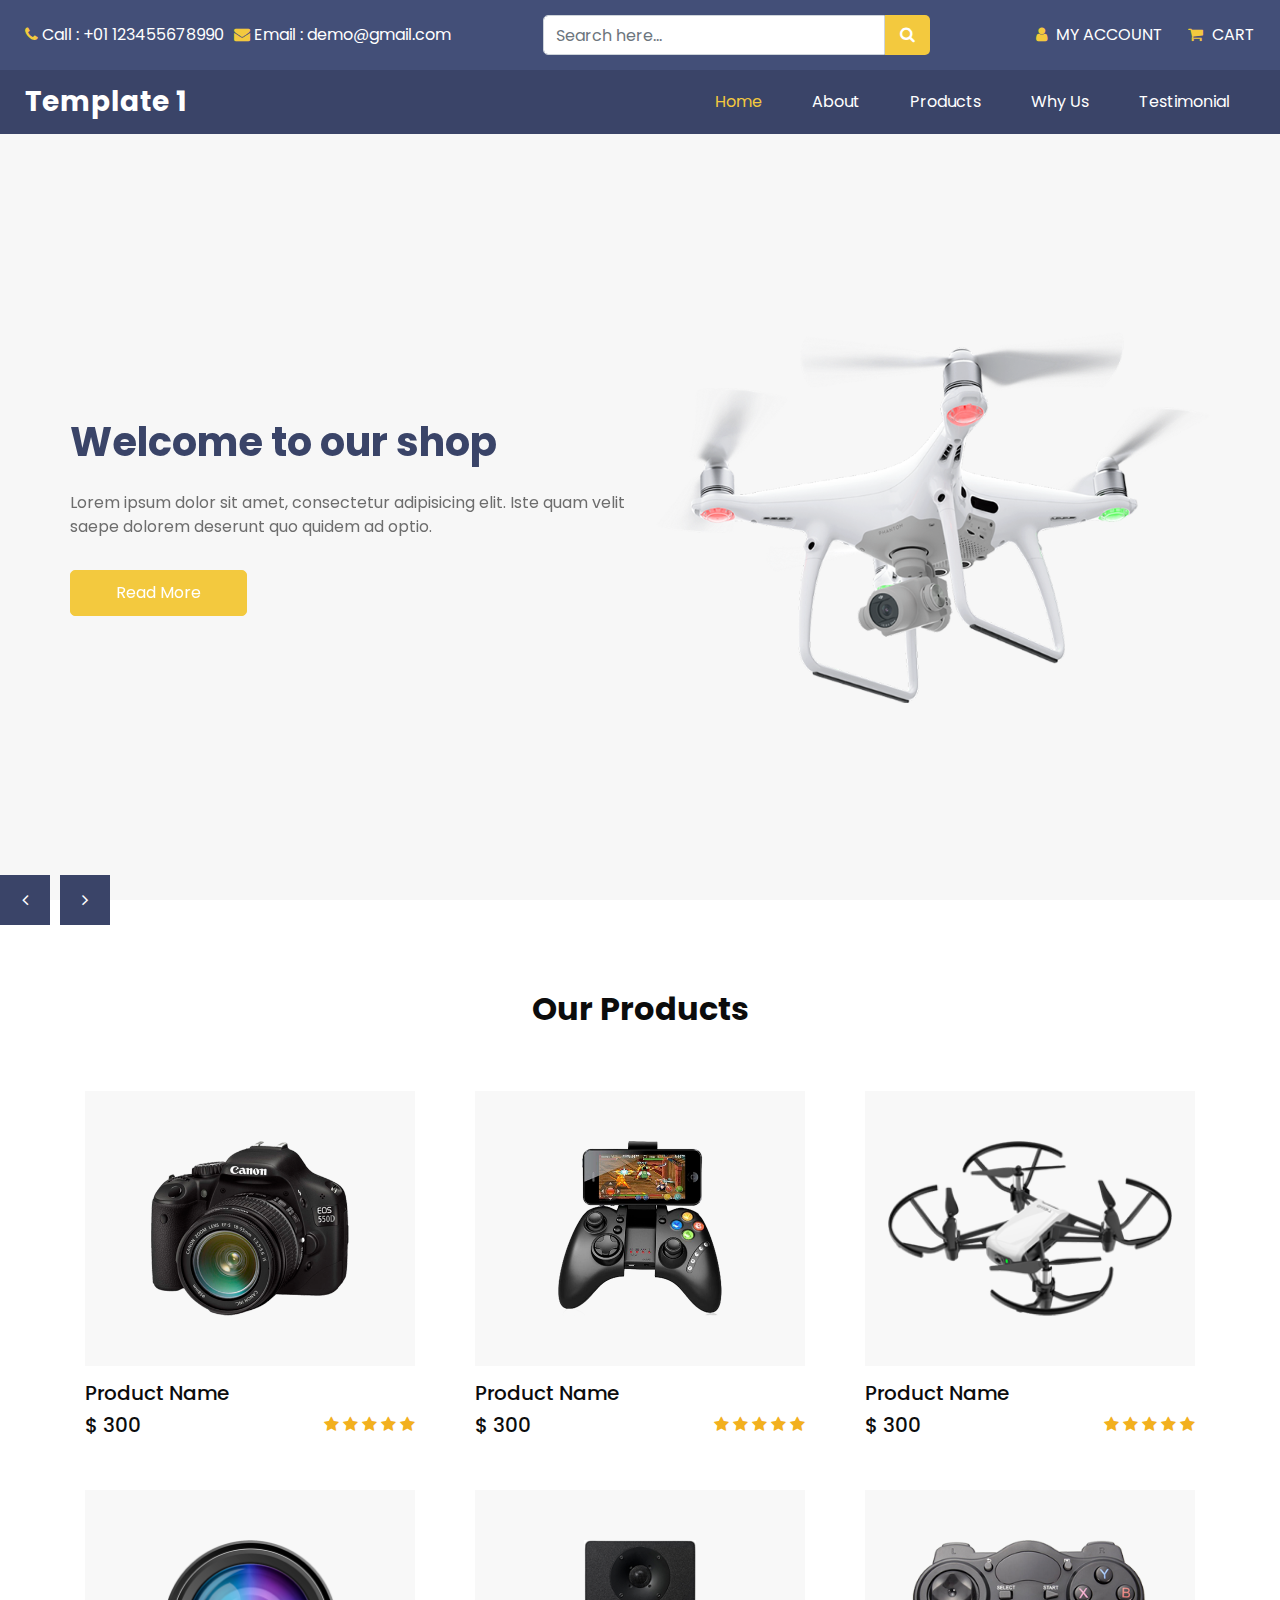
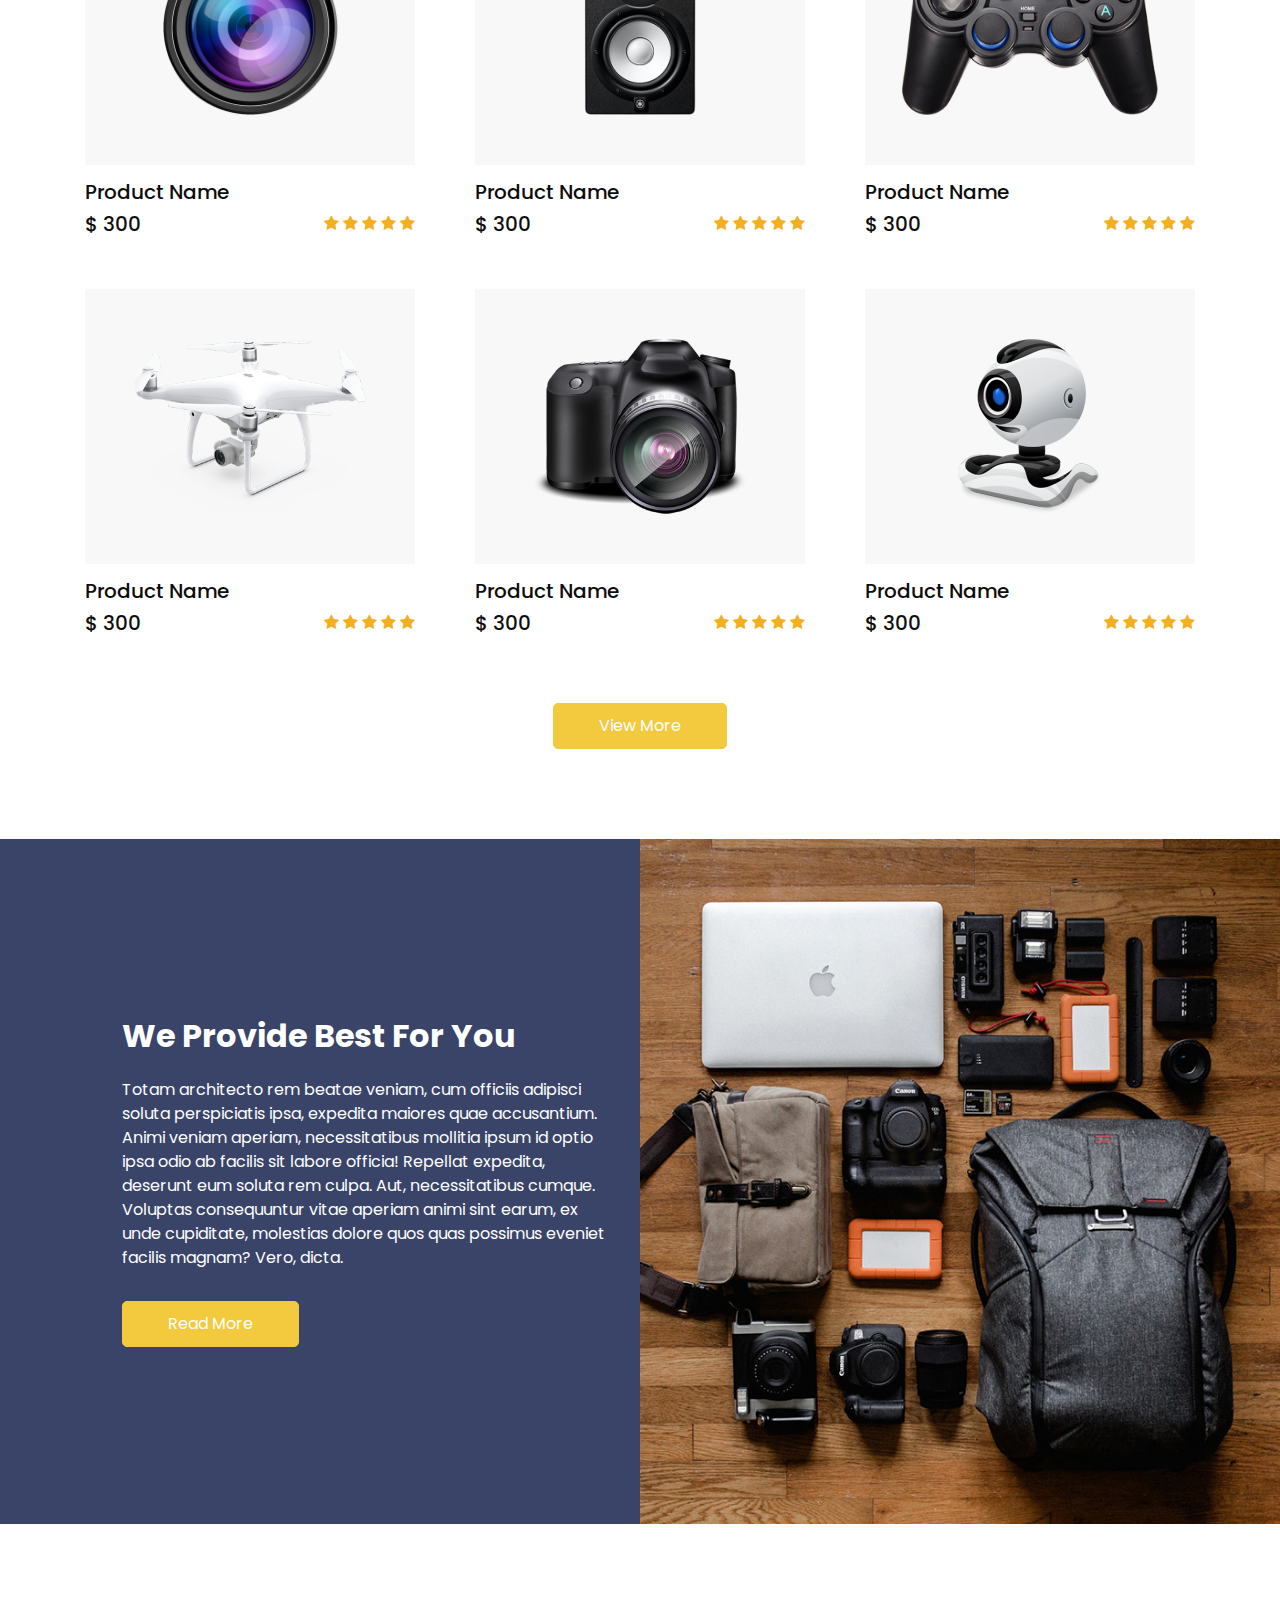
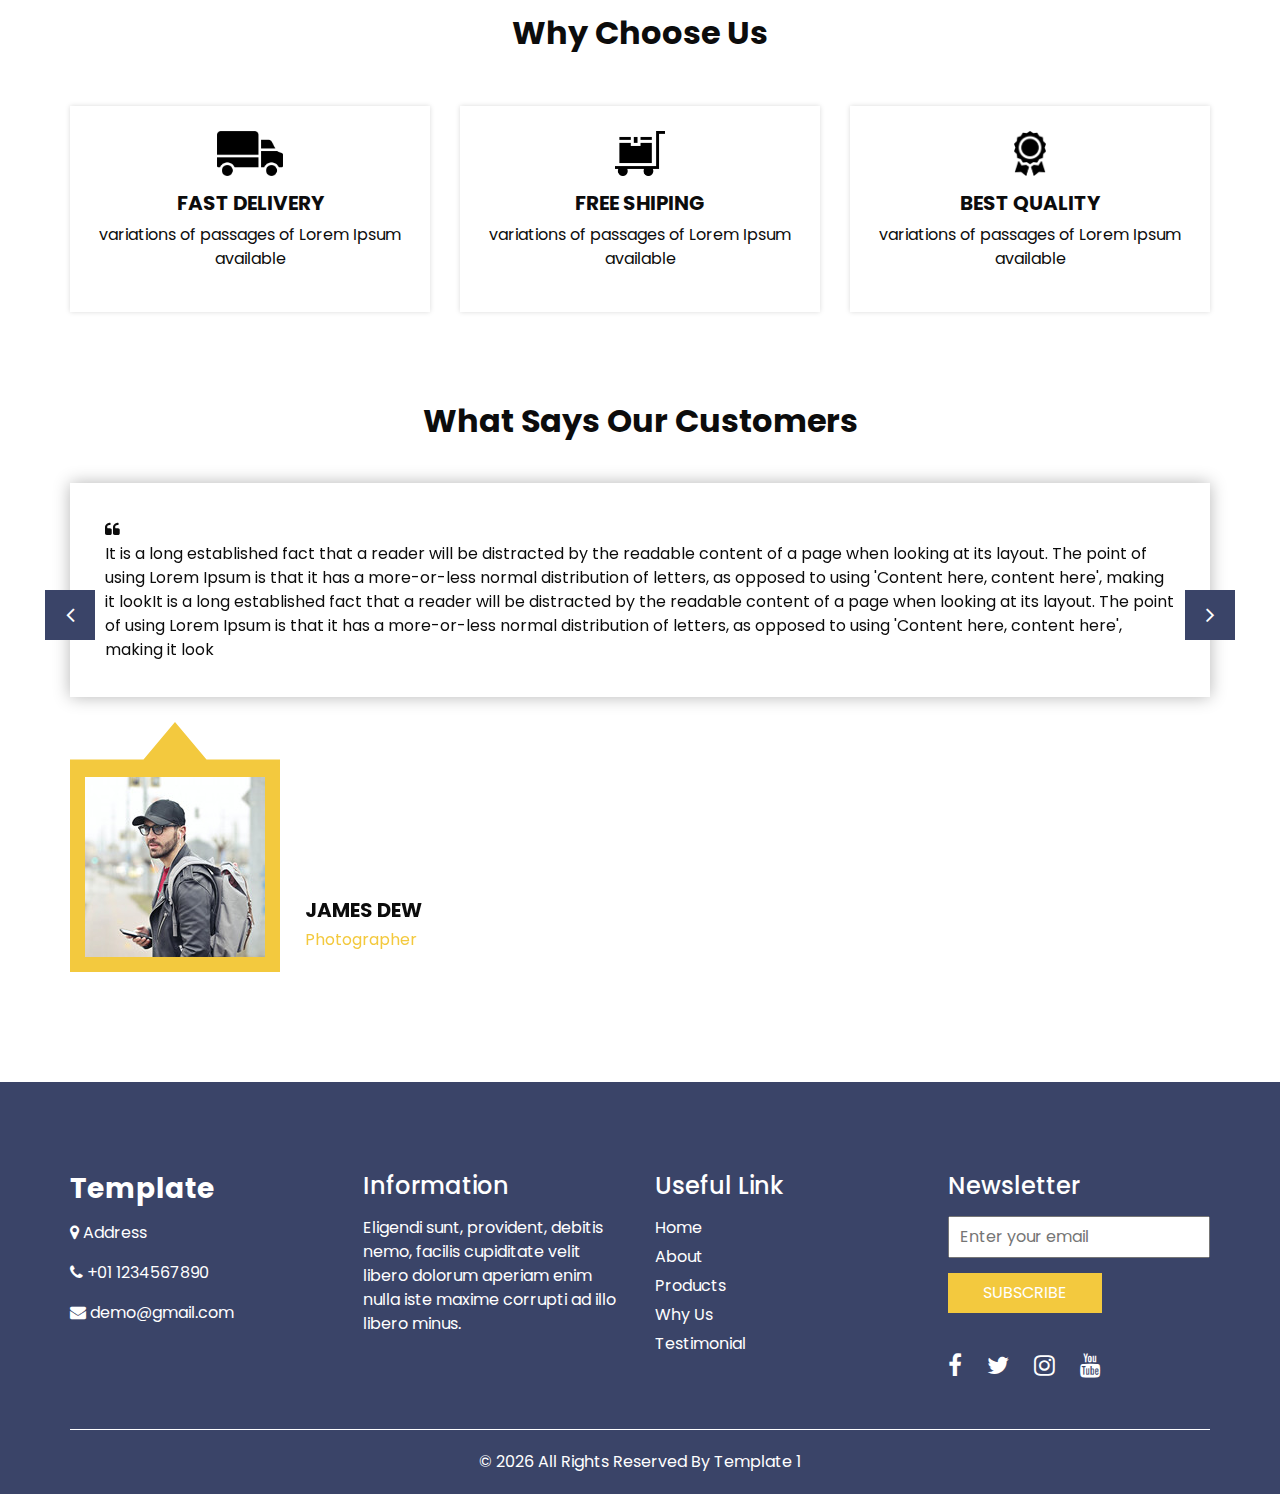
<file: index.html>
<!DOCTYPE html>
<html>

<head>
    <!-- Basic -->
    <meta charset="utf-8" />
    <meta http-equiv="X-UA-Compatible" content="IE=edge" />
    <!-- Mobile Metas -->
    <meta name="viewport" content="width=device-width, initial-scale=1, shrink-to-fit=no" />
    <!-- Site Metas -->
    <link rel="icon" href="images/fevicon.png" type="image/gif" />
    <meta name="keywords" content="" />
    <meta name="description" content="" />
    <meta name="author" content="" />

    <title>Template 1</title>


    <!-- bootstrap core css -->
    <link rel="stylesheet" type="text/css" href="css/bootstrap.css" />

    <!-- fonts style -->
    <link href="https://fonts.googleapis.com/css?family=Poppins:400,700&display=swap" rel="stylesheet">
    <!-- range slider -->

    <!-- font awesome style -->
    <link href="css/font-awesome.min.css" rel="stylesheet" />

    <!-- Custom styles for this template -->
    <link href="css/style.css" rel="stylesheet" />
    <!-- responsive style -->
    <link href="css/responsive.css" rel="stylesheet" />

</head>

<body>

    <div class="hero_area">
        <!-- header section strats -->
        <header class="header_section">
            <div class="header_top">
                <div class="container-fluid">
                    <div class="top_nav_container">
                        <div class="contact_nav">
                            <a href="">
                                <i class="fa fa-phone" aria-hidden="true"></i>
                                <span>
                  Call : +01 123455678990
                </span>
                            </a>
                            <a href="">
                                <i class="fa fa-envelope" aria-hidden="true"></i>
                                <span>
                  Email : demo@gmail.com
                </span>
                            </a>
                        </div>
                        <from class="search_form">
                            <input type="text" class="form-control" placeholder="Search here...">
                            <button class="" type="submit">
                <i class="fa fa-search" aria-hidden="true"></i>
              </button>
                        </from>
                        <div class="user_option_box">
                            <a href="" class="account-link">
                                <i class="fa fa-user" aria-hidden="true"></i>
                                <span>
                  My Account
                </span>
                            </a>
                            <a href="" class="cart-link">
                                <i class="fa fa-shopping-cart" aria-hidden="true"></i>
                                <span>
                  Cart
                </span>
                            </a>
                        </div>
                    </div>

                </div>
            </div>
            <div class="header_bottom">
                <div class="container-fluid">
                    <nav class="navbar navbar-expand-lg custom_nav-container ">
                        <a class="navbar-brand" href="index.html">
                            <span>
                Template 1
              </span>
                        </a>

                        <button class="navbar-toggler" type="button" data-toggle="collapse" data-target="#navbarSupportedContent" aria-controls="navbarSupportedContent" aria-expanded="false" aria-label="Toggle navigation">
              <span class=""> </span>
            </button>

                        <div class="collapse navbar-collapse" id="navbarSupportedContent">
                            <ul class="navbar-nav ">
                                <li class="nav-item active">
                                    <a class="nav-link" href="index.html">Home <span class="sr-only">(current)</span></a>
                                </li>
                                <li class="nav-item">
                                    <a class="nav-link" href="about.html"> About</a>
                                </li>
                                <li class="nav-item">
                                    <a class="nav-link" href="product.html">Products</a>
                                </li>
                                <li class="nav-item">
                                    <a class="nav-link" href="why.html">Why Us</a>
                                </li>
                                <li class="nav-item">
                                    <a class="nav-link" href="testimonial.html">Testimonial</a>
                                </li>
                            </ul>
                        </div>
                    </nav>
                </div>
            </div>
        </header>
        <!-- end header section -->
        <!-- slider section -->
        <section class="slider_section ">
            <div id="customCarousel1" class="carousel slide" data-ride="carousel">
                <div class="carousel-inner">
                    <div class="carousel-item active">
                        <div class="container ">
                            <div class="row">
                                <div class="col-md-6">
                                    <div class="detail-box">
                                        <h1>
                                            Welcome to our shop
                                        </h1>
                                        <p>
                                            Lorem ipsum dolor sit amet, consectetur adipisicing elit. Iste quam velit saepe dolorem deserunt quo quidem ad optio.
                                        </p>
                                        <a href="">
                      Read More
                    </a>
                                    </div>
                                </div>
                                <div class="col-md-6">
                                    <div class="img-box">
                                        <img src="images/slider-img.png" alt="">
                                    </div>
                                </div>
                            </div>
                        </div>
                    </div>
                    <div class="carousel-item">
                        <div class="container ">
                            <div class="row">
                                <div class="col-md-6">
                                    <div class="detail-box">
                                        <h1>
                                            Welcome to our shop
                                        </h1>
                                        <p>
                                            Lorem ipsum dolor sit amet, consectetur adipisicing elit. Iste quam velit saepe dolorem deserunt quo quidem ad optio.
                                        </p>
                                        <a href="">
                      Read More
                    </a>
                                    </div>
                                </div>
                                <div class="col-md-6">
                                    <div class="img-box">
                                        <img src="images/slider-img.png" alt="">
                                    </div>
                                </div>
                            </div>
                        </div>
                    </div>
                    <div class="carousel-item">
                        <div class="container ">
                            <div class="row">
                                <div class="col-md-6">
                                    <div class="detail-box">
                                        <h1>
                                            Welcome to our shop
                                        </h1>
                                        <p>
                                            Lorem ipsum dolor sit amet, consectetur adipisicing elit. Iste quam velit saepe dolorem deserunt quo quidem ad optio.
                                        </p>
                                        <a href="">
                      Read More
                    </a>
                                    </div>
                                </div>
                                <div class="col-md-6">
                                    <div class="img-box">
                                        <img src="images/slider-img.png" alt="">
                                    </div>
                                </div>
                            </div>
                        </div>
                    </div>
                </div>
                <div class="carousel_btn_box">
                    <a class="carousel-control-prev" href="#customCarousel1" role="button" data-slide="prev">
                        <i class="fa fa-angle-left" aria-hidden="true"></i>
                        <span class="sr-only">Previous</span>
                    </a>
                    <a class="carousel-control-next" href="#customCarousel1" role="button" data-slide="next">
                        <i class="fa fa-angle-right" aria-hidden="true"></i>
                        <span class="sr-only">Next</span>
                    </a>
                </div>
            </div>
        </section>
        <!-- end slider section -->
    </div>


    <!-- product section -->

    <section class="product_section layout_padding">
        <div class="container">
            <div class="heading_container heading_center">
                <h2>
                    Our Products
                </h2>
            </div>
            <div class="row">
                <div class="col-sm-6 col-lg-4">
                    <div class="box">
                        <div class="img-box">
                            <img src="images/p1.png" alt="">
                            <a href="" class="add_cart_btn">
                                <span>
                  Add To Cart
                </span>
                            </a>
                        </div>
                        <div class="detail-box">
                            <h5>
                                Product Name
                            </h5>
                            <div class="product_info">
                                <h5>
                                    <span>$</span> 300
                                </h5>
                                <div class="star_container">
                                    <i class="fa fa-star" aria-hidden="true"></i>
                                    <i class="fa fa-star" aria-hidden="true"></i>
                                    <i class="fa fa-star" aria-hidden="true"></i>
                                    <i class="fa fa-star" aria-hidden="true"></i>
                                    <i class="fa fa-star" aria-hidden="true"></i>
                                </div>
                            </div>
                        </div>
                    </div>
                </div>
                <div class="col-sm-6 col-lg-4">
                    <div class="box">
                        <div class="img-box">
                            <img src="images/p2.png" alt="">
                            <a href="" class="add_cart_btn">
                                <span>
                  Add To Cart
                </span>
                            </a>
                        </div>
                        <div class="detail-box">
                            <h5>
                                Product Name
                            </h5>
                            <div class="product_info">
                                <h5>
                                    <span>$</span> 300
                                </h5>
                                <div class="star_container">
                                    <i class="fa fa-star" aria-hidden="true"></i>
                                    <i class="fa fa-star" aria-hidden="true"></i>
                                    <i class="fa fa-star" aria-hidden="true"></i>
                                    <i class="fa fa-star" aria-hidden="true"></i>
                                    <i class="fa fa-star" aria-hidden="true"></i>
                                </div>
                            </div>
                        </div>
                    </div>
                </div>
                <div class="col-sm-6 col-lg-4">
                    <div class="box">
                        <div class="img-box">
                            <img src="images/p3.png" alt="">
                            <a href="" class="add_cart_btn">
                                <span>
                  Add To Cart
                </span>
                            </a>
                        </div>
                        <div class="detail-box">
                            <h5>
                                Product Name
                            </h5>
                            <div class="product_info">
                                <h5>
                                    <span>$</span> 300
                                </h5>
                                <div class="star_container">
                                    <i class="fa fa-star" aria-hidden="true"></i>
                                    <i class="fa fa-star" aria-hidden="true"></i>
                                    <i class="fa fa-star" aria-hidden="true"></i>
                                    <i class="fa fa-star" aria-hidden="true"></i>
                                    <i class="fa fa-star" aria-hidden="true"></i>
                                </div>
                            </div>
                        </div>
                    </div>
                </div>
                <div class="col-sm-6 col-lg-4">
                    <div class="box">
                        <div class="img-box">
                            <img src="images/p4.png" alt="">
                            <a href="" class="add_cart_btn">
                                <span>
                  Add To Cart
                </span>
                            </a>
                        </div>
                        <div class="detail-box">
                            <h5>
                                Product Name
                            </h5>
                            <div class="product_info">
                                <h5>
                                    <span>$</span> 300
                                </h5>
                                <div class="star_container">
                                    <i class="fa fa-star" aria-hidden="true"></i>
                                    <i class="fa fa-star" aria-hidden="true"></i>
                                    <i class="fa fa-star" aria-hidden="true"></i>
                                    <i class="fa fa-star" aria-hidden="true"></i>
                                    <i class="fa fa-star" aria-hidden="true"></i>
                                </div>
                            </div>
                        </div>
                    </div>
                </div>
                <div class="col-sm-6 col-lg-4">
                    <div class="box">
                        <div class="img-box">
                            <img src="images/p5.png" alt="">
                            <a href="" class="add_cart_btn">
                                <span>
                  Add To Cart
                </span>
                            </a>
                        </div>
                        <div class="detail-box">
                            <h5>
                                Product Name
                            </h5>
                            <div class="product_info">
                                <h5>
                                    <span>$</span> 300
                                </h5>
                                <div class="star_container">
                                    <i class="fa fa-star" aria-hidden="true"></i>
                                    <i class="fa fa-star" aria-hidden="true"></i>
                                    <i class="fa fa-star" aria-hidden="true"></i>
                                    <i class="fa fa-star" aria-hidden="true"></i>
                                    <i class="fa fa-star" aria-hidden="true"></i>
                                </div>
                            </div>
                        </div>
                    </div>
                </div>
                <div class="col-sm-6 col-lg-4">
                    <div class="box">
                        <div class="img-box">
                            <img src="images/p6.png" alt="">
                            <a href="" class="add_cart_btn">
                                <span>
                  Add To Cart
                </span>
                            </a>
                        </div>
                        <div class="detail-box">
                            <h5>
                                Product Name
                            </h5>
                            <div class="product_info">
                                <h5>
                                    <span>$</span> 300
                                </h5>
                                <div class="star_container">
                                    <i class="fa fa-star" aria-hidden="true"></i>
                                    <i class="fa fa-star" aria-hidden="true"></i>
                                    <i class="fa fa-star" aria-hidden="true"></i>
                                    <i class="fa fa-star" aria-hidden="true"></i>
                                    <i class="fa fa-star" aria-hidden="true"></i>
                                </div>
                            </div>
                        </div>
                    </div>
                </div>
                <div class="col-sm-6 col-lg-4">
                    <div class="box">
                        <div class="img-box">
                            <img src="images/p7.png" alt="">
                            <a href="" class="add_cart_btn">
                                <span>
                  Add To Cart
                </span>
                            </a>
                        </div>
                        <div class="detail-box">
                            <h5>
                                Product Name
                            </h5>
                            <div class="product_info">
                                <h5>
                                    <span>$</span> 300
                                </h5>
                                <div class="star_container">
                                    <i class="fa fa-star" aria-hidden="true"></i>
                                    <i class="fa fa-star" aria-hidden="true"></i>
                                    <i class="fa fa-star" aria-hidden="true"></i>
                                    <i class="fa fa-star" aria-hidden="true"></i>
                                    <i class="fa fa-star" aria-hidden="true"></i>
                                </div>
                            </div>
                        </div>
                    </div>
                </div>
                <div class="col-sm-6 col-lg-4">
                    <div class="box">
                        <div class="img-box">
                            <img src="images/p8.png" alt="">
                            <a href="" class="add_cart_btn">
                                <span>
                  Add To Cart
                </span>
                            </a>
                        </div>
                        <div class="detail-box">
                            <h5>
                                Product Name
                            </h5>
                            <div class="product_info">
                                <h5>
                                    <span>$</span> 300
                                </h5>
                                <div class="star_container">
                                    <i class="fa fa-star" aria-hidden="true"></i>
                                    <i class="fa fa-star" aria-hidden="true"></i>
                                    <i class="fa fa-star" aria-hidden="true"></i>
                                    <i class="fa fa-star" aria-hidden="true"></i>
                                    <i class="fa fa-star" aria-hidden="true"></i>
                                </div>
                            </div>
                        </div>
                    </div>
                </div>
                <div class="col-sm-6 col-lg-4">
                    <div class="box">
                        <div class="img-box">
                            <img src="images/p9.png" alt="">
                            <a href="" class="add_cart_btn">
                                <span>
                  Add To Cart
                </span>
                            </a>
                        </div>
                        <div class="detail-box">
                            <h5>
                                Product Name
                            </h5>
                            <div class="product_info">
                                <h5>
                                    <span>$</span> 300
                                </h5>
                                <div class="star_container">
                                    <i class="fa fa-star" aria-hidden="true"></i>
                                    <i class="fa fa-star" aria-hidden="true"></i>
                                    <i class="fa fa-star" aria-hidden="true"></i>
                                    <i class="fa fa-star" aria-hidden="true"></i>
                                    <i class="fa fa-star" aria-hidden="true"></i>
                                </div>
                            </div>
                        </div>
                    </div>
                </div>
            </div>
            <div class="btn_box">
                <a href="" class="view_more-link">
          View More
        </a>
            </div>
        </div>
    </section>

    <!-- end product section -->

    <!-- about section -->

    <section class="about_section">
        <div class="container-fluid  ">
            <div class="row">
                <div class="col-md-5 ml-auto">
                    <div class="detail-box pr-md-3">
                        <div class="heading_container">
                            <h2>
                                We Provide Best For You
                            </h2>
                        </div>
                        <p>
                            Totam architecto rem beatae veniam, cum officiis adipisci soluta perspiciatis ipsa, expedita maiores quae accusantium. Animi veniam aperiam, necessitatibus mollitia ipsum id optio ipsa odio ab facilis sit labore officia! Repellat expedita, deserunt eum
                            soluta rem culpa. Aut, necessitatibus cumque. Voluptas consequuntur vitae aperiam animi sint earum, ex unde cupiditate, molestias dolore quos quas possimus eveniet facilis magnam? Vero, dicta.
                        </p>
                        <a href="">
              Read More
            </a>
                    </div>
                </div>
                <div class="col-md-6 px-0">
                    <div class="img-box">
                        <img src="images/about-img.jpg" alt="">
                    </div>
                </div>
            </div>
        </div>
    </section>

    <!-- end about section -->

    <!-- why us section -->

    <section class="why_us_section layout_padding">
        <div class="container">
            <div class="heading_container heading_center">
                <h2>
                    Why Choose Us
                </h2>
            </div>
            <div class="row">
                <div class="col-md-4">
                    <div class="box ">
                        <div class="img-box">
                            <img src="images/w1.png" alt="">
                        </div>
                        <div class="detail-box">
                            <h5>
                                Fast Delivery
                            </h5>
                            <p>
                                variations of passages of Lorem Ipsum available
                            </p>
                        </div>
                    </div>
                </div>
                <div class="col-md-4">
                    <div class="box ">
                        <div class="img-box">
                            <img src="images/w2.png" alt="">
                        </div>
                        <div class="detail-box">
                            <h5>
                                Free Shiping
                            </h5>
                            <p>
                                variations of passages of Lorem Ipsum available
                            </p>
                        </div>
                    </div>
                </div>
                <div class="col-md-4">
                    <div class="box ">
                        <div class="img-box">
                            <img src="images/w3.png" alt="">
                        </div>
                        <div class="detail-box">
                            <h5>
                                Best Quality
                            </h5>
                            <p>
                                variations of passages of Lorem Ipsum available
                            </p>
                        </div>
                    </div>
                </div>
            </div>
        </div>
    </section>

    <!-- end why us section -->


    <!-- client section -->

    <section class="client_section layout_padding-bottom">
        <div class="container">
            <div class="heading_container heading_center">
                <h2>
                    What Says Our Customers
                </h2>
            </div>
        </div>
        <div class="client_container ">
            <div id="carouselExample2Controls" class="carousel slide" data-ride="carousel">
                <div class="carousel-inner">
                    <div class="carousel-item active">
                        <div class="container">
                            <div class="box">
                                <div class="detail-box">
                                    <p>
                                        <i class="fa fa-quote-left" aria-hidden="true"></i>
                                    </p>
                                    <p>
                                        It is a long established fact that a reader will be distracted by the readable content of a page when looking at its layout. The point of using Lorem Ipsum is that it has a more-or-less normal distribution of letters, as opposed to using 'Content here,
                                        content here', making it lookIt is a long established fact that a reader will be distracted by the readable content of a page when looking at its layout. The point of using Lorem Ipsum is that it has a more-or-less
                                        normal distribution of letters, as opposed to using 'Content here, content here', making it look
                                    </p>
                                </div>
                                <div class="client-id">
                                    <div class="img-box">
                                        <img src="images/client.jpg" alt="">
                                    </div>
                                    <div class="name">
                                        <h5>
                                            James Dew
                                        </h5>
                                        <h6>
                                            Photographer
                                        </h6>
                                    </div>
                                </div>
                            </div>
                        </div>
                    </div>
                    <div class="carousel-item">
                        <div class="container">
                            <div class="box">
                                <div class="detail-box">
                                    <p>
                                        <i class="fa fa-quote-left" aria-hidden="true"></i>
                                    </p>
                                    <p>
                                        It is a long established fact that a reader will be distracted by the readable content of a page when looking at its layout. The point of using Lorem Ipsum is that it has a more-or-less normal distribution of letters, as opposed to using 'Content here,
                                        content here', making it lookIt is a long established fact that a reader will be distracted by the readable content of a page when looking at its layout. The point of using Lorem Ipsum is that it has a more-or-less
                                        normal distribution of letters, as opposed to using 'Content here, content here', making it look
                                    </p>
                                </div>
                                <div class="client-id">
                                    <div class="img-box">
                                        <img src="images/client.jpg" alt="">
                                    </div>
                                    <div class="name">
                                        <h5>
                                            James Dew
                                        </h5>
                                        <h6>
                                            Photographer
                                        </h6>
                                    </div>
                                </div>
                            </div>
                        </div>
                    </div>
                    <div class="carousel-item">
                        <div class="container">
                            <div class="box">
                                <div class="detail-box">
                                    <p>
                                        <i class="fa fa-quote-left" aria-hidden="true"></i>
                                    </p>
                                    <p>
                                        It is a long established fact that a reader will be distracted by the readable content of a page when looking at its layout. The point of using Lorem Ipsum is that it has a more-or-less normal distribution of letters, as opposed to using 'Content here,
                                        content here', making it lookIt is a long established fact that a reader will be distracted by the readable content of a page when looking at its layout. The point of using Lorem Ipsum is that it has a more-or-less
                                        normal distribution of letters, as opposed to using 'Content here, content here', making it look
                                    </p>
                                </div>
                                <div class="client-id">
                                    <div class="img-box">
                                        <img src="images/client.jpg" alt="">
                                    </div>
                                    <div class="name">
                                        <h5>
                                            James Dew
                                        </h5>
                                        <h6>
                                            Photographer
                                        </h6>
                                    </div>
                                </div>
                            </div>
                        </div>
                    </div>
                </div>
                <div class="carousel_btn-box">
                    <a class="carousel-control-prev" href="#carouselExample2Controls" role="button" data-slide="prev">
                        <span>
              <i class="fa fa-angle-left" aria-hidden="true"></i>
            </span>
                        <span class="sr-only">Previous</span>
                    </a>
                    <a class="carousel-control-next" href="#carouselExample2Controls" role="button" data-slide="next">
                        <span>
              <i class="fa fa-angle-right" aria-hidden="true"></i>
            </span>
                        <span class="sr-only">Next</span>
                    </a>
                </div>
            </div>
        </div>
    </section>
    <!-- end client section -->

    <!-- info section -->
    <section class="info_section ">
        <div class="container">
            <div class="row">
                <div class="col-md-3">
                    <div class="info_contact">
                        <h5>
                            <a href="" class="navbar-brand">
                                <span>
                  Template
                </span>
                            </a>
                        </h5>
                        <p>
                            <i class="fa fa-map-marker" aria-hidden="true"></i> Address
                        </p>
                        <p>
                            <i class="fa fa-phone" aria-hidden="true"></i> +01 1234567890
                        </p>
                        <p>
                            <i class="fa fa-envelope" aria-hidden="true"></i> demo@gmail.com
                        </p>
                    </div>
                </div>
                <div class="col-md-3">
                    <div class="info_info">
                        <h5>
                            Information
                        </h5>
                        <p>
                            Eligendi sunt, provident, debitis nemo, facilis cupiditate velit libero dolorum aperiam enim nulla iste maxime corrupti ad illo libero minus.
                        </p>
                    </div>
                </div>
                <div class="col-md-3">
                    <div class="info_links">
                        <h5>
                            Useful Link
                        </h5>
                        <ul>
                            <li>
                                <a href="index.html">
                  Home
                </a>
                            </li>
                            <li>
                                <a href="about.html">
                  About
                </a>
                            </li>
                            <li>
                                <a href="product.html">
                  Products
                </a>
                            </li>
                            <li>
                                <a href="why.html">
                  Why Us
                </a>
                            </li>
                            <li>
                                <a href="testimonial.html">
                  Testimonial
                </a>
                            </li>
                        </ul>
                    </div>
                </div>
                <div class="col-md-3">
                    <div class="info_form ">
                        <h5>
                            Newsletter
                        </h5>
                        <form action="">
                            <input type="email" placeholder="Enter your email">
                            <button>
                Subscribe
              </button>
                        </form>
                        <div class="social_box">
                            <a href="">
                                <i class="fa fa-facebook" aria-hidden="true"></i>
                            </a>
                            <a href="">
                                <i class="fa fa-twitter" aria-hidden="true"></i>
                            </a>
                            <a href="">
                                <i class="fa fa-instagram" aria-hidden="true"></i>
                            </a>
                            <a href="">
                                <i class="fa fa-youtube" aria-hidden="true"></i>
                            </a>
                        </div>
                    </div>
                </div>
            </div>
        </div>
    </section>

    <!-- end info_section -->


    <!-- footer section -->
    <footer class="footer_section">
        <div class="container">
            <p>
                &copy; <span id="displayYear"></span> All Rights Reserved By
                <a href="#">Template 1</a>
            </p>
        </div>
    </footer>
    <!-- footer section -->

    <!-- jQery -->
    <script src="js/jquery-3.4.1.min.js"></script>
    <!-- bootstrap js -->
    <script src="js/bootstrap.js"></script>
    <!-- custom js -->
    <script src="js/custom.js"></script>


</body>

</html>
</file>
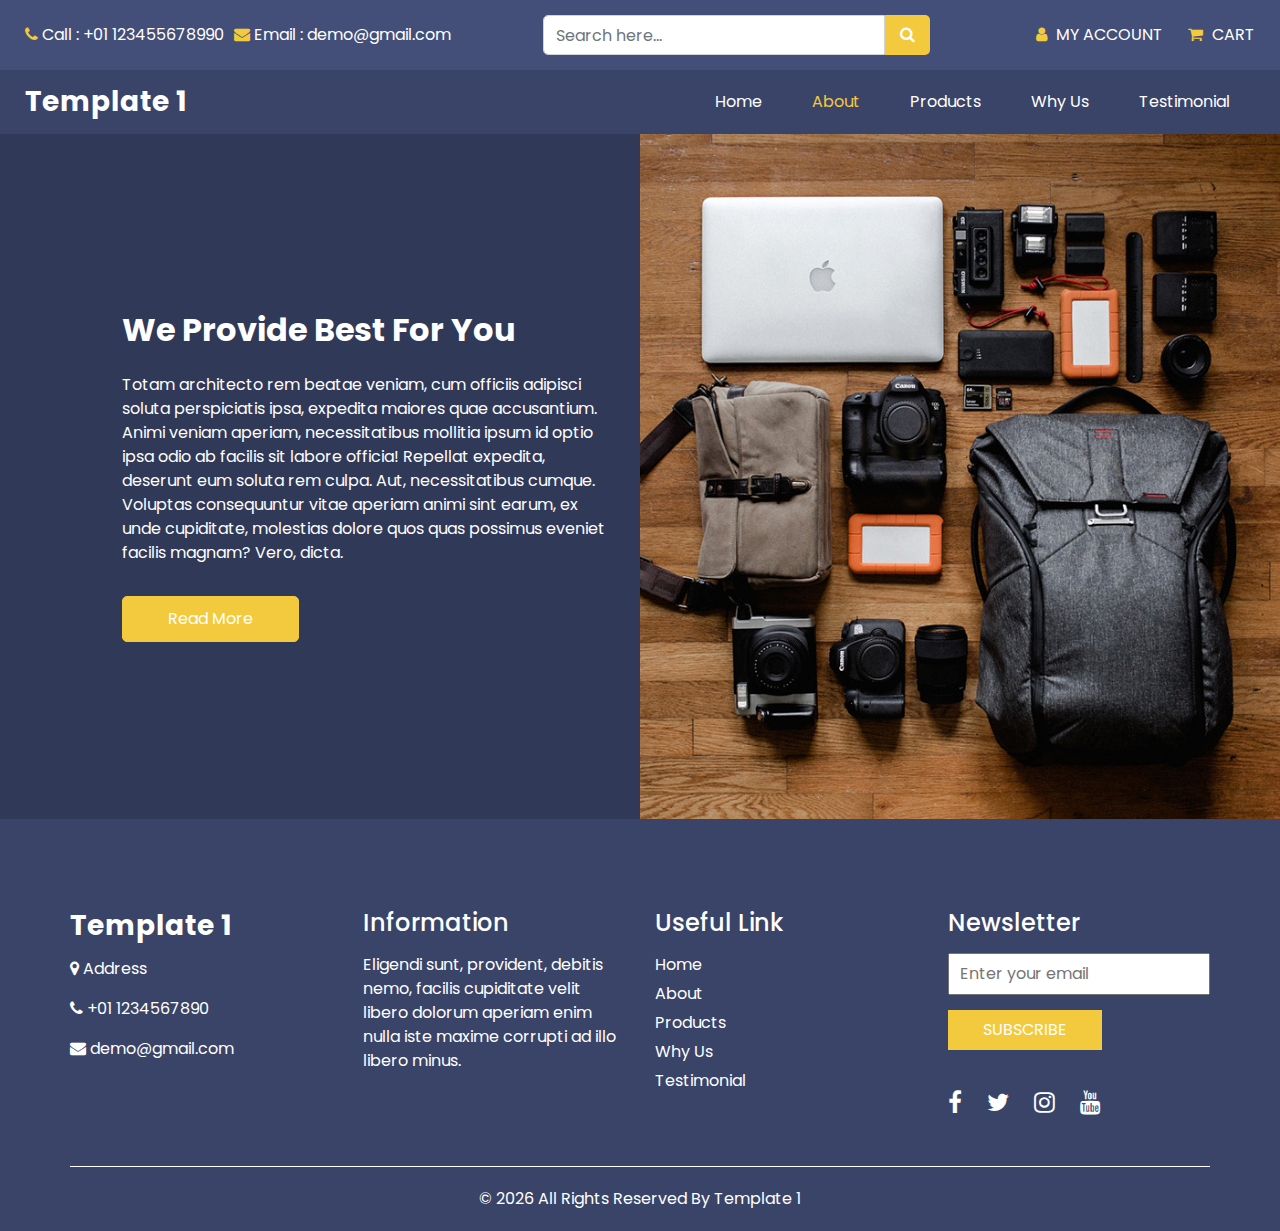
<file: about.html>
<!DOCTYPE html>
<html>

<head>
    <!-- Basic -->
    <meta charset="utf-8" />
    <meta http-equiv="X-UA-Compatible" content="IE=edge" />
    <!-- Mobile Metas -->
    <meta name="viewport" content="width=device-width, initial-scale=1, shrink-to-fit=no" />
    <!-- Site Metas -->
    <link rel="icon" href="images/fevicon.png" type="image/gif" />
    <meta name="keywords" content="" />
    <meta name="description" content="" />
    <meta name="author" content="" />

    <title>Template 1</title>


    <!-- bootstrap core css -->
    <link rel="stylesheet" type="text/css" href="css/bootstrap.css" />

    <!-- fonts style -->
    <link href="https://fonts.googleapis.com/css?family=Poppins:400,700&display=swap" rel="stylesheet">
    <!-- range slider -->

    <!-- font awesome style -->
    <link href="css/font-awesome.min.css" rel="stylesheet" />

    <!-- Custom styles for this template -->
    <link href="css/style.css" rel="stylesheet" />
    <!-- responsive style -->
    <link href="css/responsive.css" rel="stylesheet" />

</head>

<body class="sub_page">

    <div class="hero_area">
        <!-- header section strats -->
        <header class="header_section">
            <div class="header_top">
                <div class="container-fluid">
                    <div class="top_nav_container">
                        <div class="contact_nav">
                            <a href="">
                                <i class="fa fa-phone" aria-hidden="true"></i>
                                <span>
                  Call : +01 123455678990
                </span>
                            </a>
                            <a href="">
                                <i class="fa fa-envelope" aria-hidden="true"></i>
                                <span>
                  Email : demo@gmail.com
                </span>
                            </a>
                        </div>
                        <from class="search_form">
                            <input type="text" class="form-control" placeholder="Search here...">
                            <button class="" type="submit">
                <i class="fa fa-search" aria-hidden="true"></i>
              </button>
                        </from>
                        <div class="user_option_box">
                            <a href="" class="account-link">
                                <i class="fa fa-user" aria-hidden="true"></i>
                                <span>
                  My Account
                </span>
                            </a>
                            <a href="" class="cart-link">
                                <i class="fa fa-shopping-cart" aria-hidden="true"></i>
                                <span>
                  Cart
                </span>
                            </a>
                        </div>
                    </div>

                </div>
            </div>
            <div class="header_bottom">
                <div class="container-fluid">
                    <nav class="navbar navbar-expand-lg custom_nav-container ">
                        <a class="navbar-brand" href="index.html">
                            <span>
                Template 1
              </span>
                        </a>

                        <button class="navbar-toggler" type="button" data-toggle="collapse" data-target="#navbarSupportedContent" aria-controls="navbarSupportedContent" aria-expanded="false" aria-label="Toggle navigation">
              <span class=""> </span>
            </button>

                        <div class="collapse navbar-collapse" id="navbarSupportedContent">
                            <ul class="navbar-nav ">
                                <li class="nav-item ">
                                    <a class="nav-link" href="index.html">Home <span class="sr-only">(current)</span></a>
                                </li>
                                <li class="nav-item active">
                                    <a class="nav-link" href="about.html"> About</a>
                                </li>
                                <li class="nav-item">
                                    <a class="nav-link" href="product.html">Products</a>
                                </li>
                                <li class="nav-item">
                                    <a class="nav-link" href="why.html">Why Us</a>
                                </li>
                                <li class="nav-item">
                                    <a class="nav-link" href="testimonial.html">Testimonial</a>
                                </li>
                            </ul>
                        </div>
                    </nav>
                </div>
            </div>
        </header>
        <!-- end header section -->
    </div>

    <!-- about section -->

    <section class="about_section">
        <div class="container-fluid  ">
            <div class="row">
                <div class="col-md-5 ml-auto">
                    <div class="detail-box pr-md-3">
                        <div class="heading_container">
                            <h2>
                                We Provide Best For You
                            </h2>
                        </div>
                        <p>
                            Totam architecto rem beatae veniam, cum officiis adipisci soluta perspiciatis ipsa, expedita maiores quae accusantium. Animi veniam aperiam, necessitatibus mollitia ipsum id optio ipsa odio ab facilis sit labore officia! Repellat expedita, deserunt eum
                            soluta rem culpa. Aut, necessitatibus cumque. Voluptas consequuntur vitae aperiam animi sint earum, ex unde cupiditate, molestias dolore quos quas possimus eveniet facilis magnam? Vero, dicta.
                        </p>
                        <a href="">
              Read More
            </a>
                    </div>
                </div>
                <div class="col-md-6 px-0">
                    <div class="img-box">
                        <img src="images/about-img.jpg" alt="">
                    </div>
                </div>
            </div>
        </div>
    </section>

    <!-- end about section -->

    <!-- info section -->
    <section class="info_section ">
        <div class="container">
            <div class="row">
                <div class="col-md-3">
                    <div class="info_contact">
                        <h5>
                            <a href="" class="navbar-brand">
                                <span>
                  Template 1
                </span>
                            </a>
                        </h5>
                        <p>
                            <i class="fa fa-map-marker" aria-hidden="true"></i> Address
                        </p>
                        <p>
                            <i class="fa fa-phone" aria-hidden="true"></i> +01 1234567890
                        </p>
                        <p>
                            <i class="fa fa-envelope" aria-hidden="true"></i> demo@gmail.com
                        </p>
                    </div>
                </div>
                <div class="col-md-3">
                    <div class="info_info">
                        <h5>
                            Information
                        </h5>
                        <p>
                            Eligendi sunt, provident, debitis nemo, facilis cupiditate velit libero dolorum aperiam enim nulla iste maxime corrupti ad illo libero minus.
                        </p>
                    </div>
                </div>
                <div class="col-md-3">
                    <div class="info_links">
                        <h5>
                            Useful Link
                        </h5>
                        <ul>
                            <li>
                                <a href="index.html">
                  Home
                </a>
                            </li>
                            <li>
                                <a href="about.html">
                  About
                </a>
                            </li>
                            <li>
                                <a href="product.html">
                  Products
                </a>
                            </li>
                            <li>
                                <a href="why.html">
                  Why Us
                </a>
                            </li>
                            <li>
                                <a href="testimonial.html">
                  Testimonial
                </a>
                            </li>
                        </ul>
                    </div>
                </div>
                <div class="col-md-3">
                    <div class="info_form ">
                        <h5>
                            Newsletter
                        </h5>
                        <form action="">
                            <input type="email" placeholder="Enter your email">
                            <button>
                Subscribe
              </button>
                        </form>
                        <div class="social_box">
                            <a href="">
                                <i class="fa fa-facebook" aria-hidden="true"></i>
                            </a>
                            <a href="">
                                <i class="fa fa-twitter" aria-hidden="true"></i>
                            </a>
                            <a href="">
                                <i class="fa fa-instagram" aria-hidden="true"></i>
                            </a>
                            <a href="">
                                <i class="fa fa-youtube" aria-hidden="true"></i>
                            </a>
                        </div>
                    </div>
                </div>
            </div>
        </div>
    </section>

    <!-- end info_section -->


    <!-- footer section -->
    <footer class="footer_section">
        <div class="container">
            <p>
                &copy; <span id="displayYear"></span> All Rights Reserved By
                <a href="#">Template 1</a>
            </p>
        </div>
    </footer>
    <!-- footer section -->

    <!-- jQery -->
    <script src="js/jquery-3.4.1.min.js"></script>
    <!-- bootstrap js -->
    <script src="js/bootstrap.js"></script>
    <!-- custom js -->
    <script src="js/custom.js"></script>


</body>

</html>
</file>
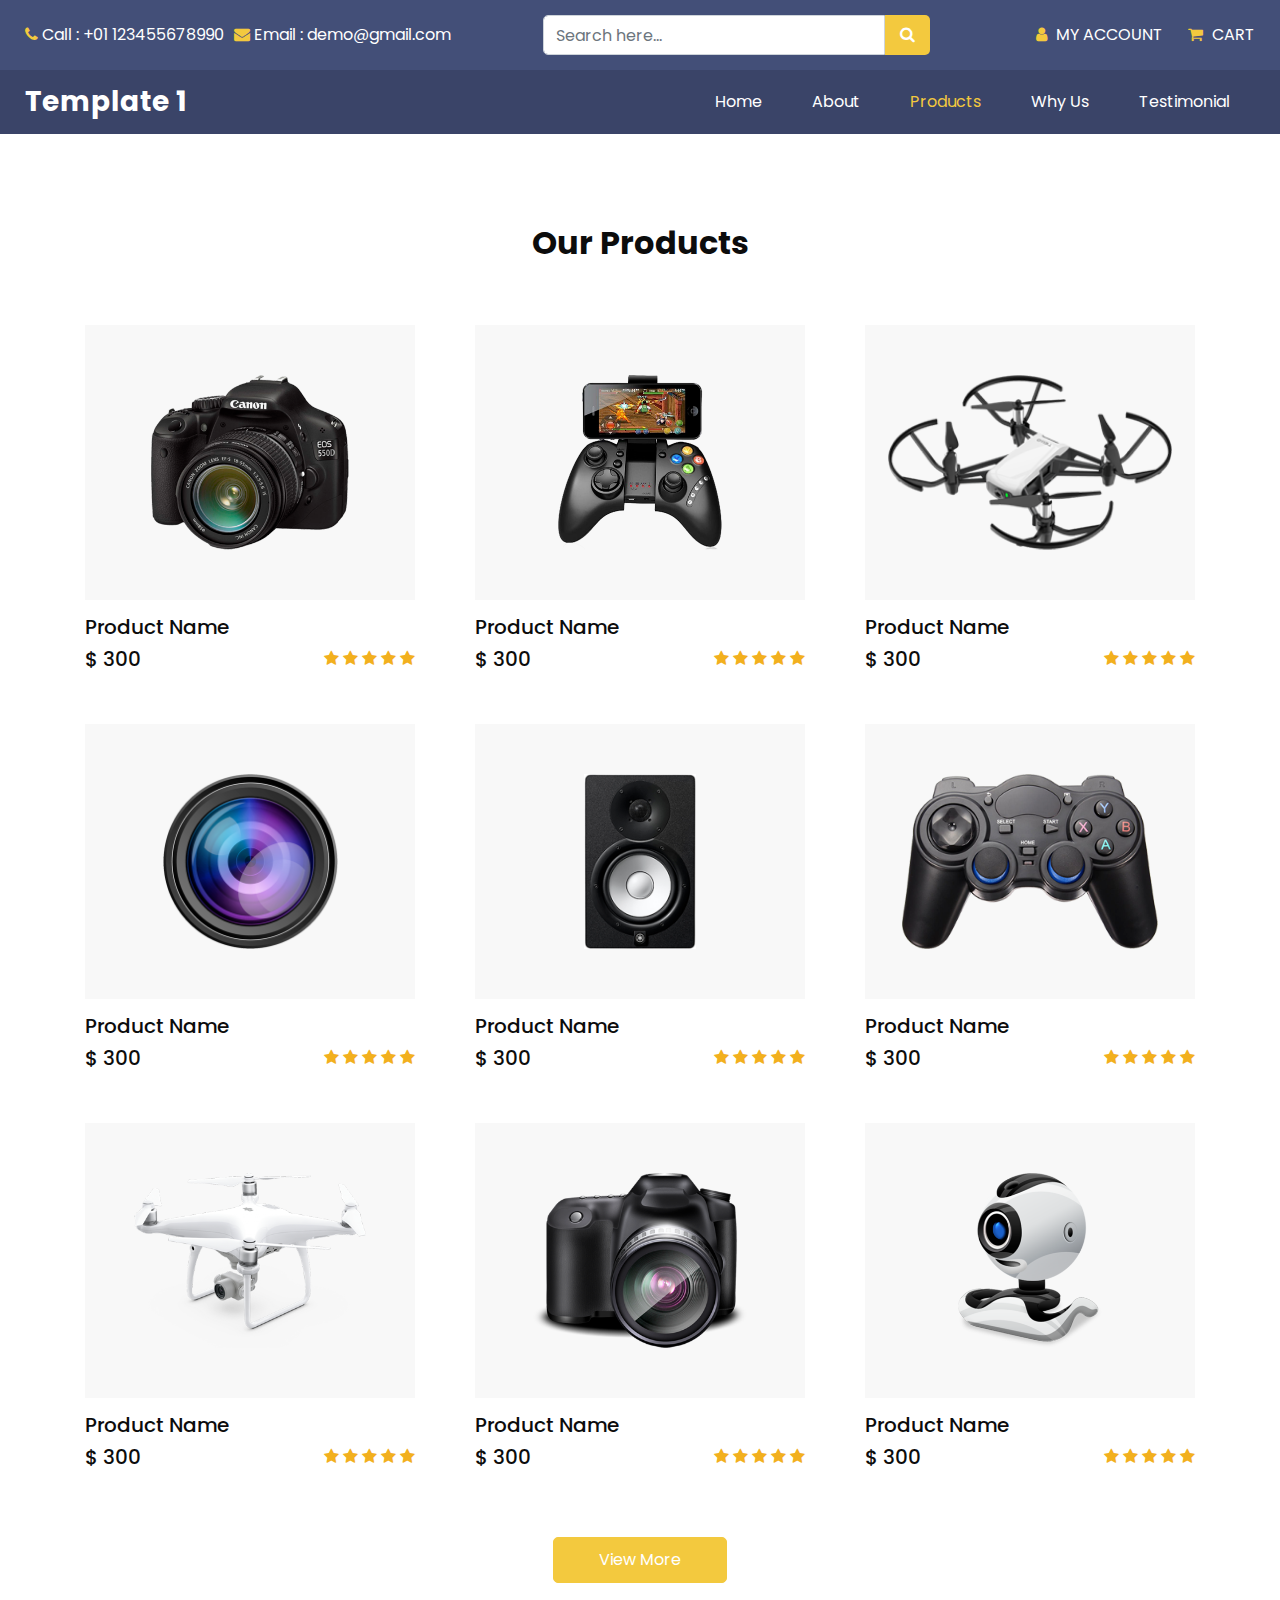
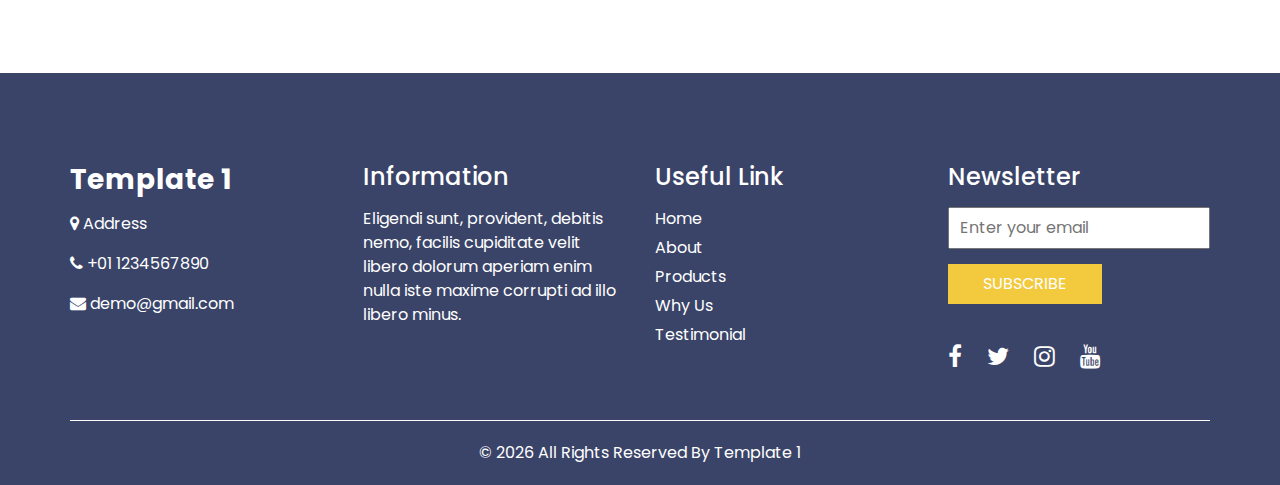
<file: product.html>
<!DOCTYPE html>
<html>

<head>
    <!-- Basic -->
    <meta charset="utf-8" />
    <meta http-equiv="X-UA-Compatible" content="IE=edge" />
    <!-- Mobile Metas -->
    <meta name="viewport" content="width=device-width, initial-scale=1, shrink-to-fit=no" />
    <!-- Site Metas -->
    <link rel="icon" href="images/fevicon.png" type="image/gif" />
    <meta name="keywords" content="" />
    <meta name="description" content="" />
    <meta name="author" content="" />

    <title>Template 1</title>


    <!-- bootstrap core css -->
    <link rel="stylesheet" type="text/css" href="css/bootstrap.css" />

    <!-- fonts style -->
    <link href="https://fonts.googleapis.com/css?family=Poppins:400,700&display=swap" rel="stylesheet">
    <!-- range slider -->

    <!-- font awesome style -->
    <link href="css/font-awesome.min.css" rel="stylesheet" />

    <!-- Custom styles for this template -->
    <link href="css/style.css" rel="stylesheet" />
    <!-- responsive style -->
    <link href="css/responsive.css" rel="stylesheet" />

</head>

<body class="sub_page">

    <div class="hero_area">
        <!-- header section strats -->
        <header class="header_section">
            <div class="header_top">
                <div class="container-fluid">
                    <div class="top_nav_container">
                        <div class="contact_nav">
                            <a href="">
                                <i class="fa fa-phone" aria-hidden="true"></i>
                                <span>
                  Call : +01 123455678990
                </span>
                            </a>
                            <a href="">
                                <i class="fa fa-envelope" aria-hidden="true"></i>
                                <span>
                  Email : demo@gmail.com
                </span>
                            </a>
                        </div>
                        <from class="search_form">
                            <input type="text" class="form-control" placeholder="Search here...">
                            <button class="" type="submit">
                <i class="fa fa-search" aria-hidden="true"></i>
              </button>
                        </from>
                        <div class="user_option_box">
                            <a href="" class="account-link">
                                <i class="fa fa-user" aria-hidden="true"></i>
                                <span>
                  My Account
                </span>
                            </a>
                            <a href="" class="cart-link">
                                <i class="fa fa-shopping-cart" aria-hidden="true"></i>
                                <span>
                  Cart
                </span>
                            </a>
                        </div>
                    </div>

                </div>
            </div>
            <div class="header_bottom">
                <div class="container-fluid">
                    <nav class="navbar navbar-expand-lg custom_nav-container ">
                        <a class="navbar-brand" href="index.html">
                            <span>
                Template 1
              </span>
                        </a>

                        <button class="navbar-toggler" type="button" data-toggle="collapse" data-target="#navbarSupportedContent" aria-controls="navbarSupportedContent" aria-expanded="false" aria-label="Toggle navigation">
              <span class=""> </span>
            </button>

                        <div class="collapse navbar-collapse" id="navbarSupportedContent">
                            <ul class="navbar-nav ">
                                <li class="nav-item ">
                                    <a class="nav-link" href="index.html">Home <span class="sr-only">(current)</span></a>
                                </li>
                                <li class="nav-item">
                                    <a class="nav-link" href="about.html"> About</a>
                                </li>
                                <li class="nav-item active">
                                    <a class="nav-link" href="product.html">Products</a>
                                </li>
                                <li class="nav-item">
                                    <a class="nav-link" href="why.html">Why Us</a>
                                </li>
                                <li class="nav-item">
                                    <a class="nav-link" href="testimonial.html">Testimonial</a>
                                </li>
                            </ul>
                        </div>
                    </nav>
                </div>
            </div>
        </header>
        <!-- end header section -->
    </div>


    <!-- product section -->

    <section class="product_section layout_padding">
        <div class="container">
            <div class="heading_container heading_center">
                <h2>
                    Our Products
                </h2>
            </div>
            <div class="row">
                <div class="col-sm-6 col-lg-4">
                    <div class="box">
                        <div class="img-box">
                            <img src="images/p1.png" alt="">
                            <a href="" class="add_cart_btn">
                                <span>
                  Add To Cart
                </span>
                            </a>
                        </div>
                        <div class="detail-box">
                            <h5>
                                Product Name
                            </h5>
                            <div class="product_info">
                                <h5>
                                    <span>$</span> 300
                                </h5>
                                <div class="star_container">
                                    <i class="fa fa-star" aria-hidden="true"></i>
                                    <i class="fa fa-star" aria-hidden="true"></i>
                                    <i class="fa fa-star" aria-hidden="true"></i>
                                    <i class="fa fa-star" aria-hidden="true"></i>
                                    <i class="fa fa-star" aria-hidden="true"></i>
                                </div>
                            </div>
                        </div>
                    </div>
                </div>
                <div class="col-sm-6 col-lg-4">
                    <div class="box">
                        <div class="img-box">
                            <img src="images/p2.png" alt="">
                            <a href="" class="add_cart_btn">
                                <span>
                  Add To Cart
                </span>
                            </a>
                        </div>
                        <div class="detail-box">
                            <h5>
                                Product Name
                            </h5>
                            <div class="product_info">
                                <h5>
                                    <span>$</span> 300
                                </h5>
                                <div class="star_container">
                                    <i class="fa fa-star" aria-hidden="true"></i>
                                    <i class="fa fa-star" aria-hidden="true"></i>
                                    <i class="fa fa-star" aria-hidden="true"></i>
                                    <i class="fa fa-star" aria-hidden="true"></i>
                                    <i class="fa fa-star" aria-hidden="true"></i>
                                </div>
                            </div>
                        </div>
                    </div>
                </div>
                <div class="col-sm-6 col-lg-4">
                    <div class="box">
                        <div class="img-box">
                            <img src="images/p3.png" alt="">
                            <a href="" class="add_cart_btn">
                                <span>
                  Add To Cart
                </span>
                            </a>
                        </div>
                        <div class="detail-box">
                            <h5>
                                Product Name
                            </h5>
                            <div class="product_info">
                                <h5>
                                    <span>$</span> 300
                                </h5>
                                <div class="star_container">
                                    <i class="fa fa-star" aria-hidden="true"></i>
                                    <i class="fa fa-star" aria-hidden="true"></i>
                                    <i class="fa fa-star" aria-hidden="true"></i>
                                    <i class="fa fa-star" aria-hidden="true"></i>
                                    <i class="fa fa-star" aria-hidden="true"></i>
                                </div>
                            </div>
                        </div>
                    </div>
                </div>
                <div class="col-sm-6 col-lg-4">
                    <div class="box">
                        <div class="img-box">
                            <img src="images/p4.png" alt="">
                            <a href="" class="add_cart_btn">
                                <span>
                  Add To Cart
                </span>
                            </a>
                        </div>
                        <div class="detail-box">
                            <h5>
                                Product Name
                            </h5>
                            <div class="product_info">
                                <h5>
                                    <span>$</span> 300
                                </h5>
                                <div class="star_container">
                                    <i class="fa fa-star" aria-hidden="true"></i>
                                    <i class="fa fa-star" aria-hidden="true"></i>
                                    <i class="fa fa-star" aria-hidden="true"></i>
                                    <i class="fa fa-star" aria-hidden="true"></i>
                                    <i class="fa fa-star" aria-hidden="true"></i>
                                </div>
                            </div>
                        </div>
                    </div>
                </div>
                <div class="col-sm-6 col-lg-4">
                    <div class="box">
                        <div class="img-box">
                            <img src="images/p5.png" alt="">
                            <a href="" class="add_cart_btn">
                                <span>
                  Add To Cart
                </span>
                            </a>
                        </div>
                        <div class="detail-box">
                            <h5>
                                Product Name
                            </h5>
                            <div class="product_info">
                                <h5>
                                    <span>$</span> 300
                                </h5>
                                <div class="star_container">
                                    <i class="fa fa-star" aria-hidden="true"></i>
                                    <i class="fa fa-star" aria-hidden="true"></i>
                                    <i class="fa fa-star" aria-hidden="true"></i>
                                    <i class="fa fa-star" aria-hidden="true"></i>
                                    <i class="fa fa-star" aria-hidden="true"></i>
                                </div>
                            </div>
                        </div>
                    </div>
                </div>
                <div class="col-sm-6 col-lg-4">
                    <div class="box">
                        <div class="img-box">
                            <img src="images/p6.png" alt="">
                            <a href="" class="add_cart_btn">
                                <span>
                  Add To Cart
                </span>
                            </a>
                        </div>
                        <div class="detail-box">
                            <h5>
                                Product Name
                            </h5>
                            <div class="product_info">
                                <h5>
                                    <span>$</span> 300
                                </h5>
                                <div class="star_container">
                                    <i class="fa fa-star" aria-hidden="true"></i>
                                    <i class="fa fa-star" aria-hidden="true"></i>
                                    <i class="fa fa-star" aria-hidden="true"></i>
                                    <i class="fa fa-star" aria-hidden="true"></i>
                                    <i class="fa fa-star" aria-hidden="true"></i>
                                </div>
                            </div>
                        </div>
                    </div>
                </div>
                <div class="col-sm-6 col-lg-4">
                    <div class="box">
                        <div class="img-box">
                            <img src="images/p7.png" alt="">
                            <a href="" class="add_cart_btn">
                                <span>
                  Add To Cart
                </span>
                            </a>
                        </div>
                        <div class="detail-box">
                            <h5>
                                Product Name
                            </h5>
                            <div class="product_info">
                                <h5>
                                    <span>$</span> 300
                                </h5>
                                <div class="star_container">
                                    <i class="fa fa-star" aria-hidden="true"></i>
                                    <i class="fa fa-star" aria-hidden="true"></i>
                                    <i class="fa fa-star" aria-hidden="true"></i>
                                    <i class="fa fa-star" aria-hidden="true"></i>
                                    <i class="fa fa-star" aria-hidden="true"></i>
                                </div>
                            </div>
                        </div>
                    </div>
                </div>
                <div class="col-sm-6 col-lg-4">
                    <div class="box">
                        <div class="img-box">
                            <img src="images/p8.png" alt="">
                            <a href="" class="add_cart_btn">
                                <span>
                  Add To Cart
                </span>
                            </a>
                        </div>
                        <div class="detail-box">
                            <h5>
                                Product Name
                            </h5>
                            <div class="product_info">
                                <h5>
                                    <span>$</span> 300
                                </h5>
                                <div class="star_container">
                                    <i class="fa fa-star" aria-hidden="true"></i>
                                    <i class="fa fa-star" aria-hidden="true"></i>
                                    <i class="fa fa-star" aria-hidden="true"></i>
                                    <i class="fa fa-star" aria-hidden="true"></i>
                                    <i class="fa fa-star" aria-hidden="true"></i>
                                </div>
                            </div>
                        </div>
                    </div>
                </div>
                <div class="col-sm-6 col-lg-4">
                    <div class="box">
                        <div class="img-box">
                            <img src="images/p9.png" alt="">
                            <a href="" class="add_cart_btn">
                                <span>
                  Add To Cart
                </span>
                            </a>
                        </div>
                        <div class="detail-box">
                            <h5>
                                Product Name
                            </h5>
                            <div class="product_info">
                                <h5>
                                    <span>$</span> 300
                                </h5>
                                <div class="star_container">
                                    <i class="fa fa-star" aria-hidden="true"></i>
                                    <i class="fa fa-star" aria-hidden="true"></i>
                                    <i class="fa fa-star" aria-hidden="true"></i>
                                    <i class="fa fa-star" aria-hidden="true"></i>
                                    <i class="fa fa-star" aria-hidden="true"></i>
                                </div>
                            </div>
                        </div>
                    </div>
                </div>
            </div>
            <div class="btn_box">
                <a href="" class="view_more-link">
          View More
        </a>
            </div>
        </div>
    </section>

    <!-- end product section -->


    <!-- info section -->
    <section class="info_section ">
        <div class="container">
            <div class="row">
                <div class="col-md-3">
                    <div class="info_contact">
                        <h5>
                            <a href="" class="navbar-brand">
                                <span>
                  Template 1
                </span>
                            </a>
                        </h5>
                        <p>
                            <i class="fa fa-map-marker" aria-hidden="true"></i> Address
                        </p>
                        <p>
                            <i class="fa fa-phone" aria-hidden="true"></i> +01 1234567890
                        </p>
                        <p>
                            <i class="fa fa-envelope" aria-hidden="true"></i> demo@gmail.com
                        </p>
                    </div>
                </div>
                <div class="col-md-3">
                    <div class="info_info">
                        <h5>
                            Information
                        </h5>
                        <p>
                            Eligendi sunt, provident, debitis nemo, facilis cupiditate velit libero dolorum aperiam enim nulla iste maxime corrupti ad illo libero minus.
                        </p>
                    </div>
                </div>
                <div class="col-md-3">
                    <div class="info_links">
                        <h5>
                            Useful Link
                        </h5>
                        <ul>
                            <li>
                                <a href="index.html">
                  Home
                </a>
                            </li>
                            <li>
                                <a href="about.html">
                  About
                </a>
                            </li>
                            <li>
                                <a href="product.html">
                  Products
                </a>
                            </li>
                            <li>
                                <a href="why.html">
                  Why Us
                </a>
                            </li>
                            <li>
                                <a href="testimonial.html">
                  Testimonial
                </a>
                            </li>
                        </ul>
                    </div>
                </div>
                <div class="col-md-3">
                    <div class="info_form ">
                        <h5>
                            Newsletter
                        </h5>
                        <form action="">
                            <input type="email" placeholder="Enter your email">
                            <button>
                Subscribe
              </button>
                        </form>
                        <div class="social_box">
                            <a href="">
                                <i class="fa fa-facebook" aria-hidden="true"></i>
                            </a>
                            <a href="">
                                <i class="fa fa-twitter" aria-hidden="true"></i>
                            </a>
                            <a href="">
                                <i class="fa fa-instagram" aria-hidden="true"></i>
                            </a>
                            <a href="">
                                <i class="fa fa-youtube" aria-hidden="true"></i>
                            </a>
                        </div>
                    </div>
                </div>
            </div>
        </div>
    </section>

    <!-- end info_section -->


    <!-- footer section -->
    <footer class="footer_section">
        <div class="container">
            <p>
                &copy; <span id="displayYear"></span> All Rights Reserved By
                <a href="#">Template 1</a>
            </p>
        </div>
    </footer>
    <!-- footer section -->

    <!-- jQery -->
    <script src="js/jquery-3.4.1.min.js"></script>
    <!-- bootstrap js -->
    <script src="js/bootstrap.js"></script>
    <!-- custom js -->
    <script src="js/custom.js"></script>


</body>

</html>
</file>
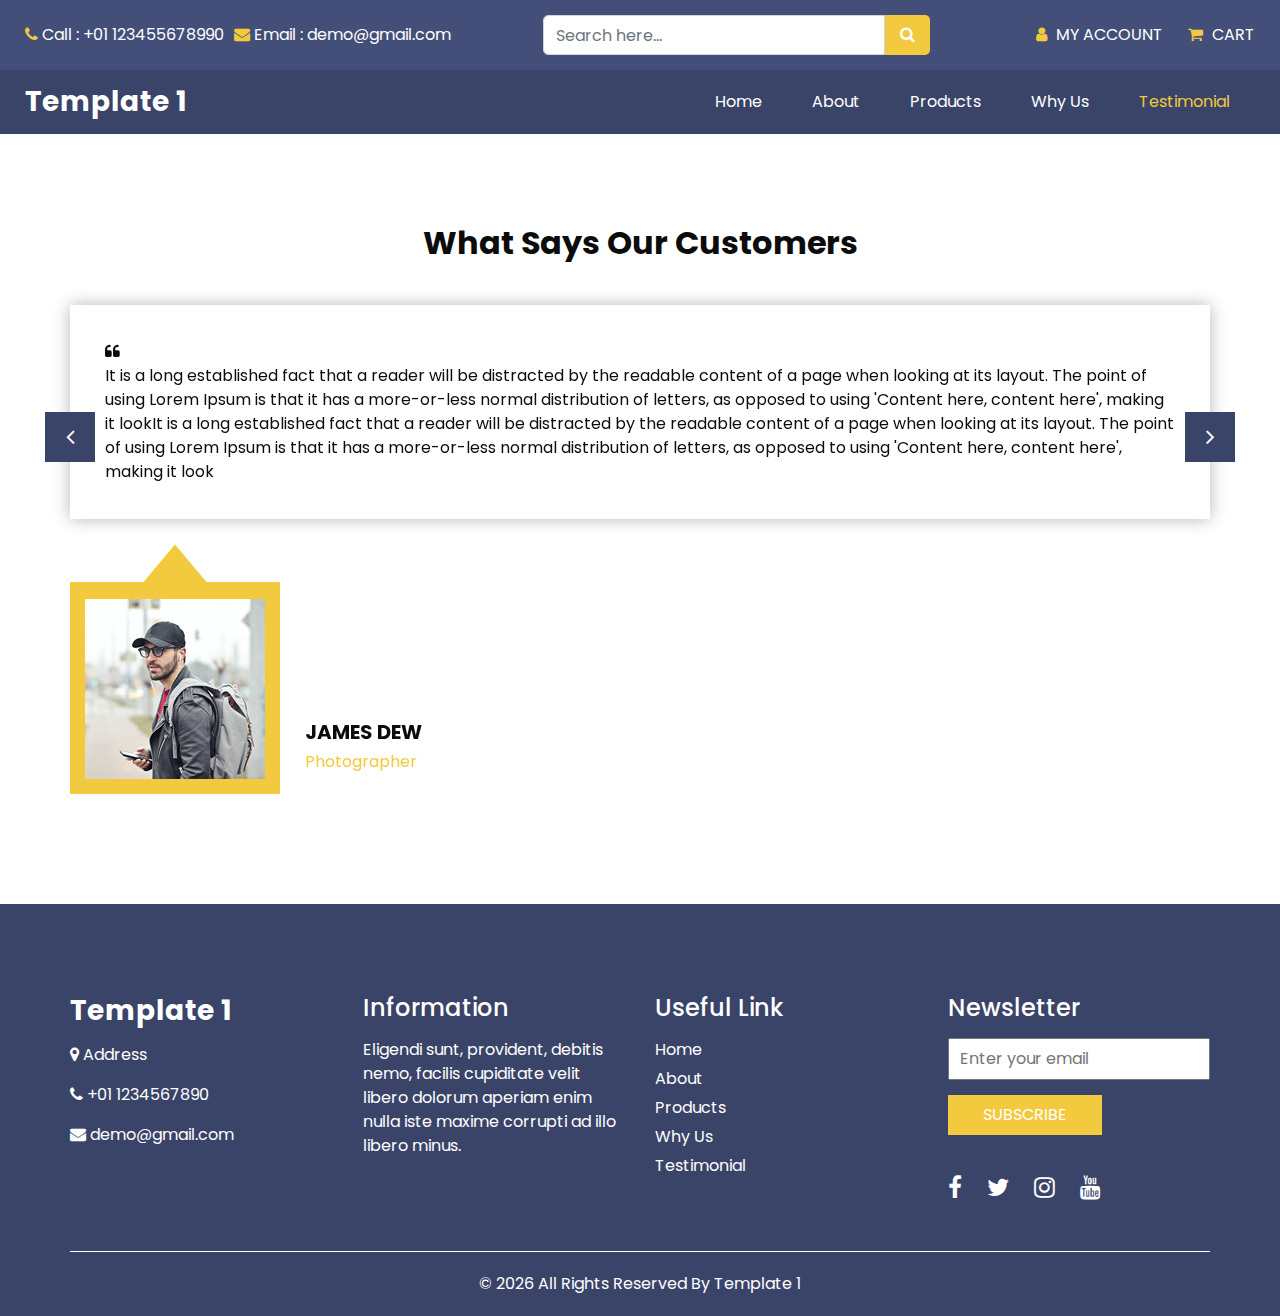
<file: testimonial.html>
<!DOCTYPE html>
<html>

<head>
    <!-- Basic -->
    <meta charset="utf-8" />
    <meta http-equiv="X-UA-Compatible" content="IE=edge" />
    <!-- Mobile Metas -->
    <meta name="viewport" content="width=device-width, initial-scale=1, shrink-to-fit=no" />
    <!-- Site Metas -->
    <link rel="icon" href="images/fevicon.png" type="image/gif" />
    <meta name="keywords" content="" />
    <meta name="description" content="" />
    <meta name="author" content="" />

    <title>Template 1</title>


    <!-- bootstrap core css -->
    <link rel="stylesheet" type="text/css" href="css/bootstrap.css" />

    <!-- fonts style -->
    <link href="https://fonts.googleapis.com/css?family=Poppins:400,700&display=swap" rel="stylesheet">
    <!-- range slider -->

    <!-- font awesome style -->
    <link href="css/font-awesome.min.css" rel="stylesheet" />

    <!-- Custom styles for this template -->
    <link href="css/style.css" rel="stylesheet" />
    <!-- responsive style -->
    <link href="css/responsive.css" rel="stylesheet" />

</head>

<body class="sub_page">

    <div class="hero_area">
        <!-- header section strats -->
        <header class="header_section">
            <div class="header_top">
                <div class="container-fluid">
                    <div class="top_nav_container">
                        <div class="contact_nav">
                            <a href="">
                                <i class="fa fa-phone" aria-hidden="true"></i>
                                <span>
                  Call : +01 123455678990
                </span>
                            </a>
                            <a href="">
                                <i class="fa fa-envelope" aria-hidden="true"></i>
                                <span>
                  Email : demo@gmail.com
                </span>
                            </a>
                        </div>
                        <from class="search_form">
                            <input type="text" class="form-control" placeholder="Search here...">
                            <button class="" type="submit">
                <i class="fa fa-search" aria-hidden="true"></i>
              </button>
                        </from>
                        <div class="user_option_box">
                            <a href="" class="account-link">
                                <i class="fa fa-user" aria-hidden="true"></i>
                                <span>
                  My Account
                </span>
                            </a>
                            <a href="" class="cart-link">
                                <i class="fa fa-shopping-cart" aria-hidden="true"></i>
                                <span>
                  Cart
                </span>
                            </a>
                        </div>
                    </div>

                </div>
            </div>
            <div class="header_bottom">
                <div class="container-fluid">
                    <nav class="navbar navbar-expand-lg custom_nav-container ">
                        <a class="navbar-brand" href="index.html">
                            <span>
                Template 1
              </span>
                        </a>

                        <button class="navbar-toggler" type="button" data-toggle="collapse" data-target="#navbarSupportedContent" aria-controls="navbarSupportedContent" aria-expanded="false" aria-label="Toggle navigation">
              <span class=""> </span>
            </button>

                        <div class="collapse navbar-collapse" id="navbarSupportedContent">
                            <ul class="navbar-nav ">
                                <li class="nav-item ">
                                    <a class="nav-link" href="index.html">Home <span class="sr-only">(current)</span></a>
                                </li>
                                <li class="nav-item">
                                    <a class="nav-link" href="about.html"> About</a>
                                </li>
                                <li class="nav-item">
                                    <a class="nav-link" href="product.html">Products</a>
                                </li>
                                <li class="nav-item">
                                    <a class="nav-link" href="why.html">Why Us</a>
                                </li>
                                <li class="nav-item active">
                                    <a class="nav-link" href="testimonial.html">Testimonial</a>
                                </li>
                            </ul>
                        </div>
                    </nav>
                </div>
            </div>
        </header>
        <!-- end header section -->
    </div>



    <!-- client section -->

    <section class="client_section layout_padding">
        <div class="container">
            <div class="heading_container heading_center">
                <h2>
                    What Says Our Customers
                </h2>
            </div>
        </div>
        <div class="client_container ">
            <div id="carouselExample2Controls" class="carousel slide" data-ride="carousel">
                <div class="carousel-inner">
                    <div class="carousel-item active">
                        <div class="container">
                            <div class="box">
                                <div class="detail-box">
                                    <p>
                                        <i class="fa fa-quote-left" aria-hidden="true"></i>
                                    </p>
                                    <p>
                                        It is a long established fact that a reader will be distracted by the readable content of a page when looking at its layout. The point of using Lorem Ipsum is that it has a more-or-less normal distribution of letters, as opposed to using 'Content here,
                                        content here', making it lookIt is a long established fact that a reader will be distracted by the readable content of a page when looking at its layout. The point of using Lorem Ipsum is that it has a more-or-less
                                        normal distribution of letters, as opposed to using 'Content here, content here', making it look
                                    </p>
                                </div>
                                <div class="client-id">
                                    <div class="img-box">
                                        <img src="images/client.jpg" alt="">
                                    </div>
                                    <div class="name">
                                        <h5>
                                            James Dew
                                        </h5>
                                        <h6>
                                            Photographer
                                        </h6>
                                    </div>
                                </div>
                            </div>
                        </div>
                    </div>
                    <div class="carousel-item">
                        <div class="container">
                            <div class="box">
                                <div class="detail-box">
                                    <p>
                                        <i class="fa fa-quote-left" aria-hidden="true"></i>
                                    </p>
                                    <p>
                                        It is a long established fact that a reader will be distracted by the readable content of a page when looking at its layout. The point of using Lorem Ipsum is that it has a more-or-less normal distribution of letters, as opposed to using 'Content here,
                                        content here', making it lookIt is a long established fact that a reader will be distracted by the readable content of a page when looking at its layout. The point of using Lorem Ipsum is that it has a more-or-less
                                        normal distribution of letters, as opposed to using 'Content here, content here', making it look
                                    </p>
                                </div>
                                <div class="client-id">
                                    <div class="img-box">
                                        <img src="images/client.jpg" alt="">
                                    </div>
                                    <div class="name">
                                        <h5>
                                            James Dew
                                        </h5>
                                        <h6>
                                            Photographer
                                        </h6>
                                    </div>
                                </div>
                            </div>
                        </div>
                    </div>
                    <div class="carousel-item">
                        <div class="container">
                            <div class="box">
                                <div class="detail-box">
                                    <p>
                                        <i class="fa fa-quote-left" aria-hidden="true"></i>
                                    </p>
                                    <p>
                                        It is a long established fact that a reader will be distracted by the readable content of a page when looking at its layout. The point of using Lorem Ipsum is that it has a more-or-less normal distribution of letters, as opposed to using 'Content here,
                                        content here', making it lookIt is a long established fact that a reader will be distracted by the readable content of a page when looking at its layout. The point of using Lorem Ipsum is that it has a more-or-less
                                        normal distribution of letters, as opposed to using 'Content here, content here', making it look
                                    </p>
                                </div>
                                <div class="client-id">
                                    <div class="img-box">
                                        <img src="images/client.jpg" alt="">
                                    </div>
                                    <div class="name">
                                        <h5>
                                            James Dew
                                        </h5>
                                        <h6>
                                            Photographer
                                        </h6>
                                    </div>
                                </div>
                            </div>
                        </div>
                    </div>
                </div>
                <div class="carousel_btn-box">
                    <a class="carousel-control-prev" href="#carouselExample2Controls" role="button" data-slide="prev">
                        <span>
              <i class="fa fa-angle-left" aria-hidden="true"></i>
            </span>
                        <span class="sr-only">Previous</span>
                    </a>
                    <a class="carousel-control-next" href="#carouselExample2Controls" role="button" data-slide="next">
                        <span>
              <i class="fa fa-angle-right" aria-hidden="true"></i>
            </span>
                        <span class="sr-only">Next</span>
                    </a>
                </div>
            </div>
        </div>
    </section>
    <!-- end client section -->

    <!-- info section -->
    <section class="info_section ">
        <div class="container">
            <div class="row">
                <div class="col-md-3">
                    <div class="info_contact">
                        <h5>
                            <a href="" class="navbar-brand">
                                <span>
                  Template 1
                </span>
                            </a>
                        </h5>
                        <p>
                            <i class="fa fa-map-marker" aria-hidden="true"></i> Address
                        </p>
                        <p>
                            <i class="fa fa-phone" aria-hidden="true"></i> +01 1234567890
                        </p>
                        <p>
                            <i class="fa fa-envelope" aria-hidden="true"></i> demo@gmail.com
                        </p>
                    </div>
                </div>
                <div class="col-md-3">
                    <div class="info_info">
                        <h5>
                            Information
                        </h5>
                        <p>
                            Eligendi sunt, provident, debitis nemo, facilis cupiditate velit libero dolorum aperiam enim nulla iste maxime corrupti ad illo libero minus.
                        </p>
                    </div>
                </div>
                <div class="col-md-3">
                    <div class="info_links">
                        <h5>
                            Useful Link
                        </h5>
                        <ul>
                            <li>
                                <a href="index.html">
                  Home
                </a>
                            </li>
                            <li>
                                <a href="about.html">
                  About
                </a>
                            </li>
                            <li>
                                <a href="product.html">
                  Products
                </a>
                            </li>
                            <li>
                                <a href="why.html">
                  Why Us
                </a>
                            </li>
                            <li>
                                <a href="testimonial.html">
                  Testimonial
                </a>
                            </li>
                        </ul>
                    </div>
                </div>
                <div class="col-md-3">
                    <div class="info_form ">
                        <h5>
                            Newsletter
                        </h5>
                        <form action="">
                            <input type="email" placeholder="Enter your email">
                            <button>
                Subscribe
              </button>
                        </form>
                        <div class="social_box">
                            <a href="">
                                <i class="fa fa-facebook" aria-hidden="true"></i>
                            </a>
                            <a href="">
                                <i class="fa fa-twitter" aria-hidden="true"></i>
                            </a>
                            <a href="">
                                <i class="fa fa-instagram" aria-hidden="true"></i>
                            </a>
                            <a href="">
                                <i class="fa fa-youtube" aria-hidden="true"></i>
                            </a>
                        </div>
                    </div>
                </div>
            </div>
        </div>
    </section>

    <!-- end info_section -->


    <!-- footer section -->
    <footer class="footer_section">
        <div class="container">
            <p>
                &copy; <span id="displayYear"></span> All Rights Reserved By
                <a href="#">Template 1</a>
            </p>
        </div>
    </footer>
    <!-- footer section -->

    <!-- jQery -->
    <script src="js/jquery-3.4.1.min.js"></script>
    <!-- bootstrap js -->
    <script src="js/bootstrap.js"></script>
    <!-- custom js -->
    <script src="js/custom.js"></script>


</body>

</html>
</file>
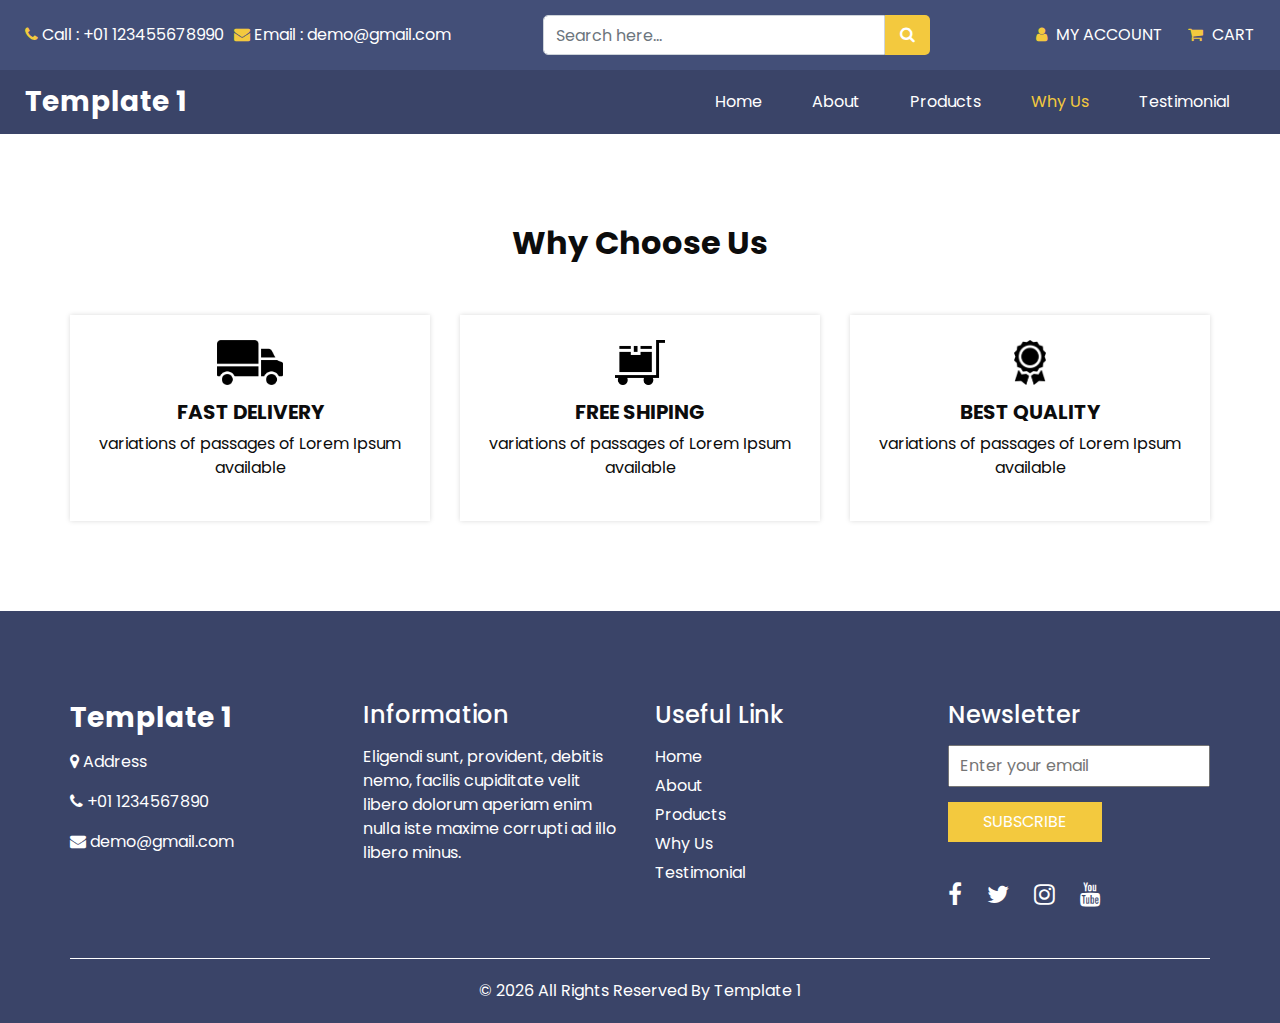
<file: why.html>
<!DOCTYPE html>
<html>

<head>
    <!-- Basic -->
    <meta charset="utf-8" />
    <meta http-equiv="X-UA-Compatible" content="IE=edge" />
    <!-- Mobile Metas -->
    <meta name="viewport" content="width=device-width, initial-scale=1, shrink-to-fit=no" />
    <!-- Site Metas -->
    <link rel="icon" href="images/fevicon.png" type="image/gif" />
    <meta name="keywords" content="" />
    <meta name="description" content="" />
    <meta name="author" content="" />

    <title>Template 1</title>


    <!-- bootstrap core css -->
    <link rel="stylesheet" type="text/css" href="css/bootstrap.css" />

    <!-- fonts style -->
    <link href="https://fonts.googleapis.com/css?family=Poppins:400,700&display=swap" rel="stylesheet">
    <!-- range slider -->

    <!-- font awesome style -->
    <link href="css/font-awesome.min.css" rel="stylesheet" />

    <!-- Custom styles for this template -->
    <link href="css/style.css" rel="stylesheet" />
    <!-- responsive style -->
    <link href="css/responsive.css" rel="stylesheet" />

</head>

<body class="sub_page">

    <div class="hero_area">
        <!-- header section strats -->
        <header class="header_section">
            <div class="header_top">
                <div class="container-fluid">
                    <div class="top_nav_container">
                        <div class="contact_nav">
                            <a href="">
                                <i class="fa fa-phone" aria-hidden="true"></i>
                                <span>
                  Call : +01 123455678990
                </span>
                            </a>
                            <a href="">
                                <i class="fa fa-envelope" aria-hidden="true"></i>
                                <span>
                  Email : demo@gmail.com
                </span>
                            </a>
                        </div>
                        <from class="search_form">
                            <input type="text" class="form-control" placeholder="Search here...">
                            <button class="" type="submit">
                <i class="fa fa-search" aria-hidden="true"></i>
              </button>
                        </from>
                        <div class="user_option_box">
                            <a href="" class="account-link">
                                <i class="fa fa-user" aria-hidden="true"></i>
                                <span>
                  My Account
                </span>
                            </a>
                            <a href="" class="cart-link">
                                <i class="fa fa-shopping-cart" aria-hidden="true"></i>
                                <span>
                  Cart
                </span>
                            </a>
                        </div>
                    </div>

                </div>
            </div>
            <div class="header_bottom">
                <div class="container-fluid">
                    <nav class="navbar navbar-expand-lg custom_nav-container ">
                        <a class="navbar-brand" href="index.html">
                            <span>
                Template 1
              </span>
                        </a>

                        <button class="navbar-toggler" type="button" data-toggle="collapse" data-target="#navbarSupportedContent" aria-controls="navbarSupportedContent" aria-expanded="false" aria-label="Toggle navigation">
              <span class=""> </span>
            </button>

                        <div class="collapse navbar-collapse" id="navbarSupportedContent">
                            <ul class="navbar-nav ">
                                <li class="nav-item ">
                                    <a class="nav-link" href="index.html">Home <span class="sr-only">(current)</span></a>
                                </li>
                                <li class="nav-item">
                                    <a class="nav-link" href="about.html"> About</a>
                                </li>
                                <li class="nav-item">
                                    <a class="nav-link" href="product.html">Products</a>
                                </li>
                                <li class="nav-item active">
                                    <a class="nav-link" href="why.html">Why Us</a>
                                </li>
                                <li class="nav-item">
                                    <a class="nav-link" href="testimonial.html">Testimonial</a>
                                </li>
                            </ul>
                        </div>
                    </nav>
                </div>
            </div>
        </header>
        <!-- end header section -->
    </div>

    <!-- why us section -->

    <section class="why_us_section layout_padding">
        <div class="container">
            <div class="heading_container heading_center">
                <h2>
                    Why Choose Us
                </h2>
            </div>
            <div class="row">
                <div class="col-md-4">
                    <div class="box ">
                        <div class="img-box">
                            <img src="images/w1.png" alt="">
                        </div>
                        <div class="detail-box">
                            <h5>
                                Fast Delivery
                            </h5>
                            <p>
                                variations of passages of Lorem Ipsum available
                            </p>
                        </div>
                    </div>
                </div>
                <div class="col-md-4">
                    <div class="box ">
                        <div class="img-box">
                            <img src="images/w2.png" alt="">
                        </div>
                        <div class="detail-box">
                            <h5>
                                Free Shiping
                            </h5>
                            <p>
                                variations of passages of Lorem Ipsum available
                            </p>
                        </div>
                    </div>
                </div>
                <div class="col-md-4">
                    <div class="box ">
                        <div class="img-box">
                            <img src="images/w3.png" alt="">
                        </div>
                        <div class="detail-box">
                            <h5>
                                Best Quality
                            </h5>
                            <p>
                                variations of passages of Lorem Ipsum available
                            </p>
                        </div>
                    </div>
                </div>
            </div>
        </div>
    </section>

    <!-- end why us section -->

    <!-- info section -->
    <section class="info_section ">
        <div class="container">
            <div class="row">
                <div class="col-md-3">
                    <div class="info_contact">
                        <h5>
                            <a href="" class="navbar-brand">
                                <span>
                  Template 1 
                </span>
                            </a>
                        </h5>
                        <p>
                            <i class="fa fa-map-marker" aria-hidden="true"></i> Address
                        </p>
                        <p>
                            <i class="fa fa-phone" aria-hidden="true"></i> +01 1234567890
                        </p>
                        <p>
                            <i class="fa fa-envelope" aria-hidden="true"></i> demo@gmail.com
                        </p>
                    </div>
                </div>
                <div class="col-md-3">
                    <div class="info_info">
                        <h5>
                            Information
                        </h5>
                        <p>
                            Eligendi sunt, provident, debitis nemo, facilis cupiditate velit libero dolorum aperiam enim nulla iste maxime corrupti ad illo libero minus.
                        </p>
                    </div>
                </div>
                <div class="col-md-3">
                    <div class="info_links">
                        <h5>
                            Useful Link
                        </h5>
                        <ul>
                            <li>
                                <a href="index.html">
                  Home
                </a>
                            </li>
                            <li>
                                <a href="about.html">
                  About
                </a>
                            </li>
                            <li>
                                <a href="product.html">
                  Products
                </a>
                            </li>
                            <li>
                                <a href="why.html">
                  Why Us
                </a>
                            </li>
                            <li>
                                <a href="testimonial.html">
                  Testimonial
                </a>
                            </li>
                        </ul>
                    </div>
                </div>
                <div class="col-md-3">
                    <div class="info_form ">
                        <h5>
                            Newsletter
                        </h5>
                        <form action="">
                            <input type="email" placeholder="Enter your email">
                            <button>
                Subscribe
              </button>
                        </form>
                        <div class="social_box">
                            <a href="">
                                <i class="fa fa-facebook" aria-hidden="true"></i>
                            </a>
                            <a href="">
                                <i class="fa fa-twitter" aria-hidden="true"></i>
                            </a>
                            <a href="">
                                <i class="fa fa-instagram" aria-hidden="true"></i>
                            </a>
                            <a href="">
                                <i class="fa fa-youtube" aria-hidden="true"></i>
                            </a>
                        </div>
                    </div>
                </div>
            </div>
        </div>
    </section>

    <!-- end info_section -->


    <!-- footer section -->
    <footer class="footer_section">
        <div class="container">
            <p>
                &copy; <span id="displayYear"></span> All Rights Reserved By
                <a href="#">Template 1</a>
            </p>
        </div>
    </footer>
    <!-- footer section -->

    <!-- jQery -->
    <script src="js/jquery-3.4.1.min.js"></script>
    <!-- bootstrap js -->
    <script src="js/bootstrap.js"></script>
    <!-- custom js -->
    <script src="js/custom.js"></script>


</body>

</html>
</file>
<file: css/style.css>
body {
    font-family: 'Poppins', sans-serif;
    color: #0c0c0c;
    background-color: #ffffff;
    overflow-x: hidden;
}

.layout_padding {
    padding: 90px 0;
}

.layout_padding2 {
    padding: 75px 0;
}

.layout_padding2-top {
    padding-top: 75px;
}

.layout_padding2-bottom {
    padding-bottom: 75px;
}

.layout_padding-top {
    padding-top: 90px;
}

.layout_padding-bottom {
    padding-bottom: 90px;
}

.heading_container {
    display: -webkit-box;
    display: -ms-flexbox;
    display: flex;
    -webkit-box-orient: vertical;
    -webkit-box-direction: normal;
    -ms-flex-direction: column;
    flex-direction: column;
    -webkit-box-align: start;
    -ms-flex-align: start;
    align-items: flex-start;
}

.heading_container h2 {
    position: relative;
    font-weight: bold;
}

.heading_container h2 span {
    color: #f3c93e;
}

.heading_container.heading_center {
    -webkit-box-align: center;
    -ms-flex-align: center;
    align-items: center;
    text-align: center;
}

a,
a:hover,
a:focus {
    text-decoration: none;
}

a:hover,
a:focus {
    color: initial;
}

.btn,
.btn:focus {
    outline: none !important;
    -webkit-box-shadow: none;
    box-shadow: none;
}


/*header section*/

.hero_area {
    position: relative;
    min-height: 100vh;
    display: -webkit-box;
    display: -ms-flexbox;
    display: flex;
    -webkit-box-orient: vertical;
    -webkit-box-direction: normal;
    -ms-flex-direction: column;
    flex-direction: column;
}

.sub_page .hero_area {
    min-height: auto;
}

.sub_page .about_section {
    background-color: #313958;
}

.header_section {
    background-color: #3a4468;
}

.header_section .container-fluid {
    padding-right: 25px;
    padding-left: 25px;
}

.header_section .header_top {
    padding: 15px 0;
    background-color: #434f78;
}

.header_section .header_bottom {
    padding: 10px 0;
}

.top_nav_container {
    display: -webkit-box;
    display: -ms-flexbox;
    display: flex;
    -webkit-box-pack: justify;
    -ms-flex-pack: justify;
    justify-content: space-between;
    -webkit-box-align: center;
    -ms-flex-align: center;
    align-items: center;
}

.contact_nav {
    display: -webkit-box;
    display: -ms-flexbox;
    display: flex;
}

.contact_nav a {
    color: #ffffff;
    margin-right: 10px;
}

.contact_nav a i {
    color: #f3c93e;
}

.contact_nav a:hover {
    color: #f3c93e;
}

.search_form {
    display: -webkit-box;
    display: -ms-flexbox;
    display: flex;
    margin: 0 15px;
}

.search_form .form-control {
    border-radius: 5px 0 0 5px;
    height: 40px;
    width: auto;
    min-width: unset;
}

.search_form button {
    width: 45px;
    min-width: 45px;
    height: 40px;
    padding: 0;
    border: none;
    outline: none;
    color: #ffffff;
    background-color: #f3c93e;
    border-radius: 0 5px 5px 0;
}

.user_option_box {
    display: -webkit-box;
    display: -ms-flexbox;
    display: flex;
    -webkit-box-align: center;
    -ms-flex-align: center;
    align-items: center;
}

.user_option_box a {
    color: #ffffff;
    margin-left: 25px;
    text-transform: uppercase;
}

.user_option_box a i {
    color: #f3c93e;
}

.user_option_box a span {
    margin-left: 5px;
}

.user_option_box a:hover {
    color: #f3c93e;
}

.navbar-brand {
    padding: 0;
    margin: 0;
    color: #000000;
    font-weight: bold;
    font-size: 28px;
    font-weight: bold;
}

.navbar-brand span {
    color: #ffffff;
}

.custom_nav-container {
    padding: 0;
}

.custom_nav-container .navbar-nav {
    margin-left: auto;
}

.custom_nav-container .navbar-nav .nav-item .nav-link {
    padding: 10px 25px;
    color: #ffffff;
    text-align: center;
}

.custom_nav-container .navbar-nav .nav-item:hover .nav-link,
.custom_nav-container .navbar-nav .nav-item.active .nav-link {
    color: #f3c93e;
}

.custom_nav-container .navbar-toggler {
    outline: none;
}

.custom_nav-container .navbar-toggler {
    padding: 0;
    width: 37px;
    height: 42px;
    -webkit-transition: all .3s;
    transition: all .3s;
}

.custom_nav-container .navbar-toggler span {
    display: block;
    width: 35px;
    height: 4px;
    background-color: #ffffff;
    margin: 7px 0;
    -webkit-transition: all 0.3s;
    transition: all 0.3s;
    position: relative;
    border-radius: 5px;
    -webkit-transition: all .3s;
    transition: all .3s;
}

.custom_nav-container .navbar-toggler span::before,
.custom_nav-container .navbar-toggler span::after {
    content: "";
    position: absolute;
    left: 0;
    height: 100%;
    width: 100%;
    background-color: #ffffff;
    top: -10px;
    border-radius: 5px;
    -webkit-transition: all .3s;
    transition: all .3s;
}

.custom_nav-container .navbar-toggler span::after {
    top: 10px;
}

.custom_nav-container .navbar-toggler[aria-expanded="true"] {
    -webkit-transform: rotate(360deg);
    transform: rotate(360deg);
}

.custom_nav-container .navbar-toggler[aria-expanded="true"] span {
    -webkit-transform: rotate(45deg);
    transform: rotate(45deg);
}

.custom_nav-container .navbar-toggler[aria-expanded="true"] span::before,
.custom_nav-container .navbar-toggler[aria-expanded="true"] span::after {
    -webkit-transform: rotate(90deg);
    transform: rotate(90deg);
    top: 0;
}


/*end header section*/


/* slider section */

.slider_section {
    -webkit-box-flex: 1;
    -ms-flex: 1;
    flex: 1;
    display: -webkit-box;
    display: -ms-flexbox;
    display: flex;
    -webkit-box-align: center;
    -ms-flex-align: center;
    align-items: center;
    padding: 45px 0;
    background-color: #f7f7f7;
}

.slider_section .row {
    -webkit-box-align: center;
    -ms-flex-align: center;
    align-items: center;
}

.slider_section #customCarousel1 {
    width: 100%;
    position: unset;
}

.slider_section .detail-box {
    color: #3a4468;
}

.slider_section .detail-box h1 {
    font-weight: bold;
    margin-bottom: 25px;
}

.slider_section .detail-box h1 span {
    color: #f3c93e;
}

.slider_section .detail-box p {
    color: #6d6d6d;
}

.slider_section .detail-box a {
    display: inline-block;
    padding: 10px 45px;
    background-color: #f3c93e;
    color: #ffffff;
    border-radius: 5px;
    border: 1px solid #f3c93e;
    -webkit-transition: all .3s;
    transition: all .3s;
    margin-top: 15px;
}

.slider_section .detail-box a:hover {
    background-color: transparent;
    color: #f3c93e;
}

.slider_section .img-box img {
    width: 100%;
}

.slider_section .carousel_btn_box {
    position: absolute;
    bottom: 0;
    left: 0;
    display: -webkit-box;
    display: -ms-flexbox;
    display: flex;
    -webkit-box-pack: justify;
    -ms-flex-pack: justify;
    justify-content: space-between;
    width: 110px;
    height: 50px;
    -webkit-transform: translateY(50%);
    transform: translateY(50%);
    z-index: 3;
}

.slider_section .carousel_btn_box .carousel-control-prev,
.slider_section .carousel_btn_box .carousel-control-next {
    position: unset;
    width: 50px;
    height: 50px;
    background-color: #3a4468;
    opacity: 1;
    -webkit-transition: all .2s;
    transition: all .2s;
    font-size: 18px;
}

.slider_section .carousel_btn_box .carousel-control-prev img,
.slider_section .carousel_btn_box .carousel-control-next img {
    width: 10px;
}

.slider_section .carousel_btn_box .carousel-control-prev:hover,
.slider_section .carousel_btn_box .carousel-control-next:hover {
    background-color: #f3c93e;
}

.product_section .heading_container {
    margin-bottom: 25px;
}

.product_section .box {
    display: -webkit-box;
    display: -ms-flexbox;
    display: flex;
    -webkit-box-orient: vertical;
    -webkit-box-direction: normal;
    -ms-flex-direction: column;
    flex-direction: column;
    -webkit-box-align: center;
    -ms-flex-align: center;
    align-items: center;
    padding: 15px;
    margin-top: 15px;
    position: relative;
    overflow: hidden;
}

.product_section .box .img-box {
    background-color: #f8f8f8;
    width: 100%;
    height: 275px;
    display: -webkit-box;
    display: -ms-flexbox;
    display: flex;
    -webkit-box-pack: center;
    -ms-flex-pack: center;
    justify-content: center;
    -webkit-box-align: center;
    -ms-flex-align: center;
    align-items: center;
    position: relative;
    padding: 15px;
}

.product_section .box .img-box img {
    height: 175px;
    max-width: 100%;
}

.product_section .box .img-box .add_cart_btn {
    display: inline-block;
    width: 175px;
    text-align: center;
    height: 45px;
    line-height: 45px;
    background-color: #3a4468;
    color: #ffffff;
    position: absolute;
    bottom: 50%;
    left: 50%;
    -webkit-transform: translate(-50%, 50%);
    transform: translate(-50%, 50%);
    -webkit-transition: all .3s;
    transition: all .3s;
    opacity: 0;
    z-index: 3;
}

.product_section .box .img-box .add_cart_btn:hover {
    background-color: #f3c93e;
    color: #ffffff;
}

.product_section .box .img-box::before {
    content: "";
    position: absolute;
    left: 0;
    top: 0;
    width: 100%;
    height: 100%;
    background-color: #ffffff;
    z-index: 1;
    opacity: 0;
    -webkit-transition: all .2s;
    transition: all .2s;
}

.product_section .box .detail-box {
    padding-top: 15px;
    display: -webkit-box;
    display: -ms-flexbox;
    display: flex;
    -webkit-box-orient: vertical;
    -webkit-box-direction: normal;
    -ms-flex-direction: column;
    flex-direction: column;
    width: 100%;
}

.product_section .box .product_info {
    display: -webkit-box;
    display: -ms-flexbox;
    display: flex;
    -webkit-box-pack: justify;
    -ms-flex-pack: justify;
    justify-content: space-between;
}

.product_section .box .star_container {
    color: #f2b01e;
}

.product_section .box:hover .img-box .add_cart_btn {
    opacity: 1;
    visibility: visible;
}

.product_section .box:hover .img-box::before {
    opacity: .55;
}

.product_section .btn_box {
    display: -webkit-box;
    display: -ms-flexbox;
    display: flex;
    -webkit-box-pack: center;
    -ms-flex-pack: center;
    justify-content: center;
    margin-top: 45px;
}

.product_section .btn_box .view_more-link {
    display: inline-block;
    padding: 10px 45px;
    background-color: #f3c93e;
    color: #ffffff;
    border-radius: 5px;
    border: 1px solid #f3c93e;
    -webkit-transition: all .3s;
    transition: all .3s;
}

.product_section .btn_box .view_more-link:hover {
    background-color: transparent;
    color: #f3c93e;
}

.about_section {
    background-color: #3a4468;
    color: #ffffff;
}

.about_section .row {
    -webkit-box-align: center;
    -ms-flex-align: center;
    align-items: center;
}

.about_section .img-box img {
    width: 100%;
}

.about_section .detail-box {
    margin: 45px 0;
}

.about_section .detail-box p {
    color: #fefefe;
    margin-top: 15px;
}

.about_section .detail-box a {
    display: inline-block;
    padding: 10px 45px;
    background-color: #f3c93e;
    color: #ffffff;
    border-radius: 5px;
    border: 1px solid #f3c93e;
    -webkit-transition: all .3s;
    transition: all .3s;
    margin-top: 15px;
}

.about_section .detail-box a:hover {
    background-color: transparent;
    color: #f3c93e;
}

.why_us_section {
    position: relative;
}

.why_us_section .heading_container {
    margin-bottom: 20px;
}

.why_us_section .box {
    margin-top: 25px;
    text-align: center;
    -webkit-box-shadow: 0 0 5px 0 rgba(0, 0, 0, 0.15);
    box-shadow: 0 0 5px 0 rgba(0, 0, 0, 0.15);
    padding: 25px 15px;
}

.why_us_section .box .img-box {
    height: 45px;
}

.why_us_section .box .img-box img {
    height: 100%;
    -webkit-filter: brightness(0);
    filter: brightness(0);
    -webkit-transition: all 0.3s;
    transition: all 0.3s;
}

.why_us_section .box .detail-box {
    margin-top: 15px;
}

.why_us_section .box .detail-box h5 {
    font-weight: bold;
    text-transform: uppercase;
}

.why_us_section .box .detail-box a {
    color: #3a4468;
    font-weight: 600;
}

.why_us_section .box .detail-box a:hover {
    color: #f3c93e;
}

.why_us_section .box:hover .img-box img {
    -webkit-filter: brightness(1);
    filter: brightness(1);
}

.client_section .client_container {
    margin: 15px auto 0 auto;
}

.client_section .client_container .box {
    margin: 20px auto;
}

.client_section .client_container .box .detail-box {
    padding: 35px;
    -webkit-box-shadow: 0px 0px 16px 0px rgba(0, 0, 0, 0.29);
    box-shadow: 0px 0px 16px 0px rgba(0, 0, 0, 0.29);
}

.client_section .client_container .box .detail-box p {
    margin: 0;
}

.client_section .client_container .box .client-id {
    display: -webkit-box;
    display: -ms-flexbox;
    display: flex;
    -webkit-box-align: end;
    -ms-flex-align: end;
    align-items: flex-end;
    margin-top: 25px;
}

.client_section .client_container .box .client-id .img-box {
    min-width: 90px;
    margin-right: 25px;
    background-color: #f3c93e;
    padding: 55px 15px 15px 15px;
    -webkit-clip-path: polygon(35% 15%, 50% 0, 65% 15%, 100% 15%, 100% 100%, 0 100%, 0 15%);
    clip-path: polygon(35% 15%, 50% 0, 65% 15%, 100% 15%, 100% 100%, 0 100%, 0 15%);
}

.client_section .client_container .box .client-id .img-box img {
    width: 100%;
}

.client_section .client_container .box .client-id .name {
    margin-bottom: 15px;
}

.client_section .client_container .box .client-id .name h5 {
    font-weight: bold;
    text-transform: uppercase;
}

.client_section .client_container .box .client-id .name h6 {
    color: #f3c93e;
    font-weight: normal;
}

.client_section .carousel-control-prev,
.client_section .carousel-control-next {
    width: 50px;
    height: 50px;
    top: 24%;
    z-index: 9;
    opacity: 1;
    background-color: #3a4468;
    font-size: 24px;
    -webkit-transition: all .2s;
    transition: all .2s;
}

.client_section .carousel-control-prev:hover,
.client_section .carousel-control-next:hover {
    background-color: #f3c93e;
}

.client_section .carousel-control-prev {
    left: 45px;
}

.client_section .carousel-control-next {
    right: 45px;
}

.info_section {
    background-color: #3a4468;
    color: #ffffff;
    padding: 90px 0 45px 0;
}

.info_section h5 {
    margin-bottom: 15px;
    font-size: 24px;
}

.info_section .info_links ul {
    padding: 0;
}

.info_section .info_links ul li {
    list-style-type: none;
}

.info_section .info_links ul li a {
    display: inline-block;
    color: #ffffff;
    margin-bottom: 5px;
}

.info_section .info_form form input {
    outline: none;
    width: 100%;
    padding: 7px 10px;
}

.info_section .info_form form button {
    padding: 8px 35px;
    outline: none;
    border: none;
    color: #ffffff;
    background: #f3c93e;
    margin-top: 15px;
    text-transform: uppercase;
}

.info_section .info_form .social_box {
    margin-top: 35px;
    width: 100%;
    display: -webkit-box;
    display: -ms-flexbox;
    display: flex;
}

.info_section .info_form .social_box a {
    margin-right: 25px;
    color: #ffffff;
    font-size: 24px;
}


/* footer section*/

.footer_section {
    position: relative;
    background-color: #3a4468;
    text-align: center;
}

.footer_section p {
    border-top: 1px solid #ffffff;
    color: #ffffff;
    padding: 20px 0;
    margin: 0;
}

.footer_section p a {
    color: inherit;
}


/*# sourceMappingURL=style.css.map */
</file>
<file: css/responsive.css>
@media (max-width: 1200px) {
  .carousel_btn-box {
    display: flex;
    justify-content: center;
    margin-top: 45px;
  }

  .client_section .carousel-control-prev,
  .client_section .carousel-control-next {
    position: unset;
    transform: none;
  }
}

@media (max-width: 1120px) {}

@media (max-width: 992px) {
  .hero_area {
    min-height: auto;
  }

  .slider_section .detail-box {
    margin-bottom: 45px;
  }

  .contact_nav {
    display: none;
  }

  .search_form {
    margin: 0;
  }
}

@media (max-width: 768px) {
  .top_nav_container {
    flex-direction: column-reverse;
  }

  .user_option_box {
    margin-bottom: 10px;
  }

  .product_section .box .img-box img {
    height: 145px;
  }

  .info_section .row>div {
    display: flex;
    flex-direction: column;
    align-items: center;
    text-align: center;
  }

  .info_section .row>div:not(:nth-last-child(1)) {
    margin-bottom: 25px;
  }



  .info_section .info_form .social_box {
    justify-content: center;
  }

  .info_section .info_form .social_box a {
    margin: 0 15px;
  }

}

@media (max-width: 576px) {}

@media (max-width: 480px) {}

@media (max-width: 420px) {
  .book_section form {
    padding: 35px 15px;
  }

  .slider_section .detail-box h1 {
    font-size: 2rem;
  }
}

@media (max-width: 376px) {}

@media (min-width: 1200px) {
  .container {
    max-width: 1170px;
  }
}
</file>
